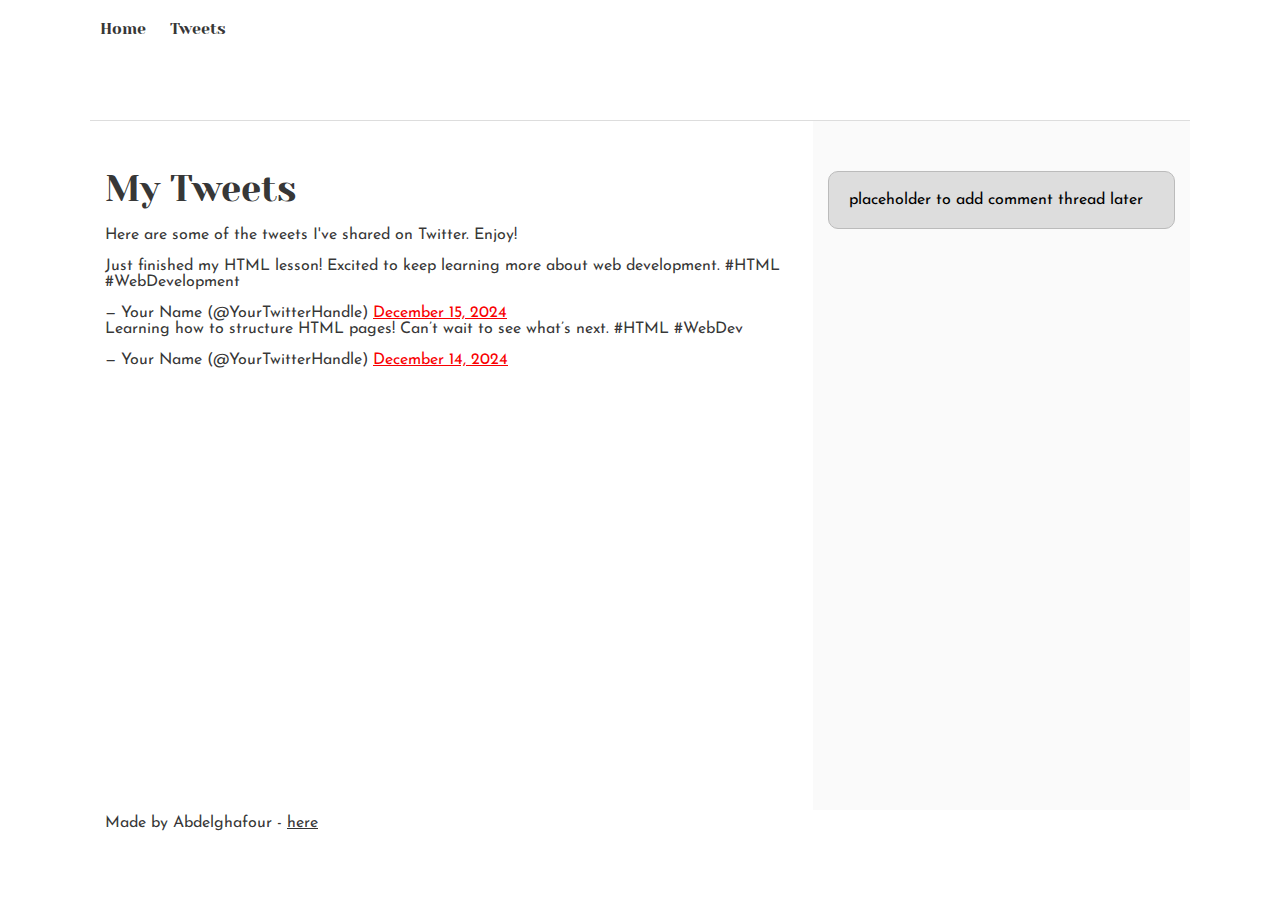
<file: css_basic/tweets.html>
<!DOCTYPE html>
<html lang="en">
<head>
    <meta charset="UTF-8">
    <meta name="viewport" content="width=device-width, initial-scale=1.0">
    <link href="base.css" rel="stylesheet">
    <link href="styles.css" rel="stylesheet">
    <title>Tweets Page</title>
</head>
<body>

    <header>
        <ul>
            <li><a href="index.html">Home</a></li>
            <li><a href="tweets.html">Tweets</a></li>
        </ul>
    </header>

    <main>

        <article>
            <h1>My Tweets</h1>

            <p>Here are some of the tweets I've shared on Twitter. Enjoy!</p>

            <blockquote class="twitter-tweet">
                <p lang="en" dir="ltr">Just finished my HTML lesson! Excited to keep learning more about web development. #HTML #WebDevelopment</p>&mdash; Your Name (@YourTwitterHandle) <a href="https://twitter.com/YourTwitterHandle/status/1234567890123456789?ref_src=twsrc%5Etfw">December 15, 2024</a>
            </blockquote>
            <script async src="https://platform.twitter.com/widgets.js"></script>

            <blockquote class="twitter-tweet">
                <p lang="en" dir="ltr">Learning how to structure HTML pages! Can’t wait to see what’s next. #HTML #WebDev</p>&mdash; Your Name (@YourTwitterHandle) <a href="https://twitter.com/YourTwitterHandle/status/9876543210987654321?ref_src=twsrc%5Etfw">December 14, 2024</a>
            </blockquote>
            <script async src="https://platform.twitter.com/widgets.js"></script>

        </article>

        <aside>
            <p>placeholder to add comment thread later</p>
        </aside>

    </main>

    <footer>
        <p>Made by Abdelghafour - <a href="https://www.example.com" target="_blank">here</a></p>
    </footer>

</body>
</html>
</file>
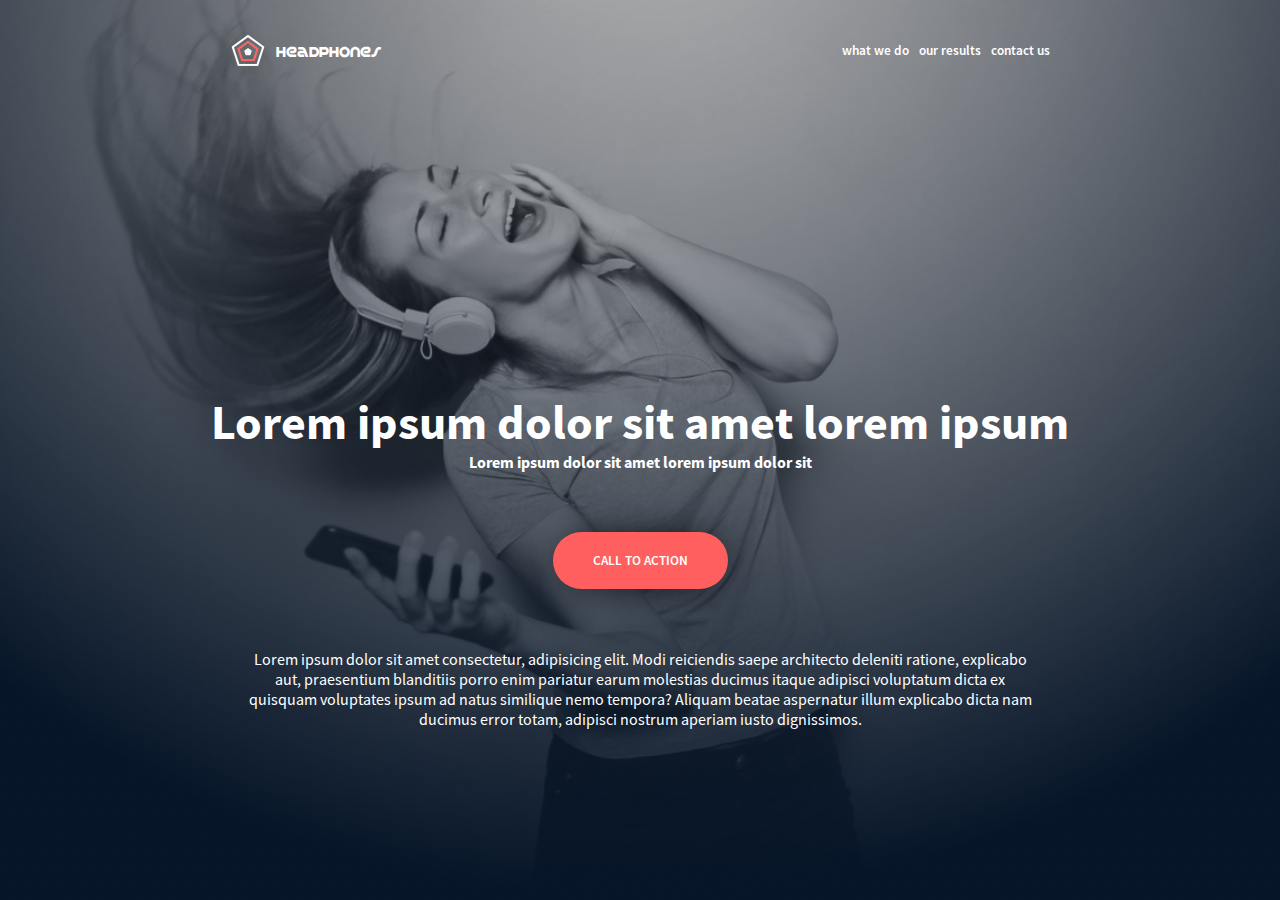
<file: headphones/0-index.html>
<!DOCTYPE html>
<html lang="en">
<head>
    <meta charset="UTF-8">
    <meta name="viewport" content="width=device-width, initial-scale=1.0">
    <link rel="icon" type="image/x-icon" href="./assets/icons/favicon.ico">
    <link rel="stylesheet" href="./0-styles.css">
    <title>Headphones</title>
</head>
<body>
    <header>
        <nav class="navbar">
            <label class="hamburger-menu">
                <div class="lines"></div>
                <input type="checkbox">
            </label>
            <div class="logo">
                <img src="./assets/images/favicon.png" alt="">
                <span>HeadPhones</span>
            </div>
            <div class="buttons">
                <button class="nav-button">what we do</button>
                <button class="nav-button">our results</button>
                <button class="nav-button">contact us</button>
            </div>
        </nav>
        <section class="call-to-action">
            <div class="headers">
                <h1>Lorem ipsum dolor sit amet lorem ipsum</h1>
                <h3>Lorem ipsum dolor sit amet lorem ipsum dolor sit</h3>
            </div>
            <button>CALL TO ACTION</button>
            <p>Lorem ipsum dolor sit amet consectetur, adipisicing elit. Modi reiciendis saepe architecto deleniti ratione, explicabo aut, praesentium blanditiis porro enim pariatur earum molestias ducimus itaque adipisci voluptatum dicta ex quisquam voluptates ipsum ad natus similique nemo tempora? Aliquam beatae aspernatur illum explicabo dicta nam ducimus error totam, adipisci nostrum aperiam iusto dignissimos.</p>
        </section>
    </header>

</body>
</html>
</file>
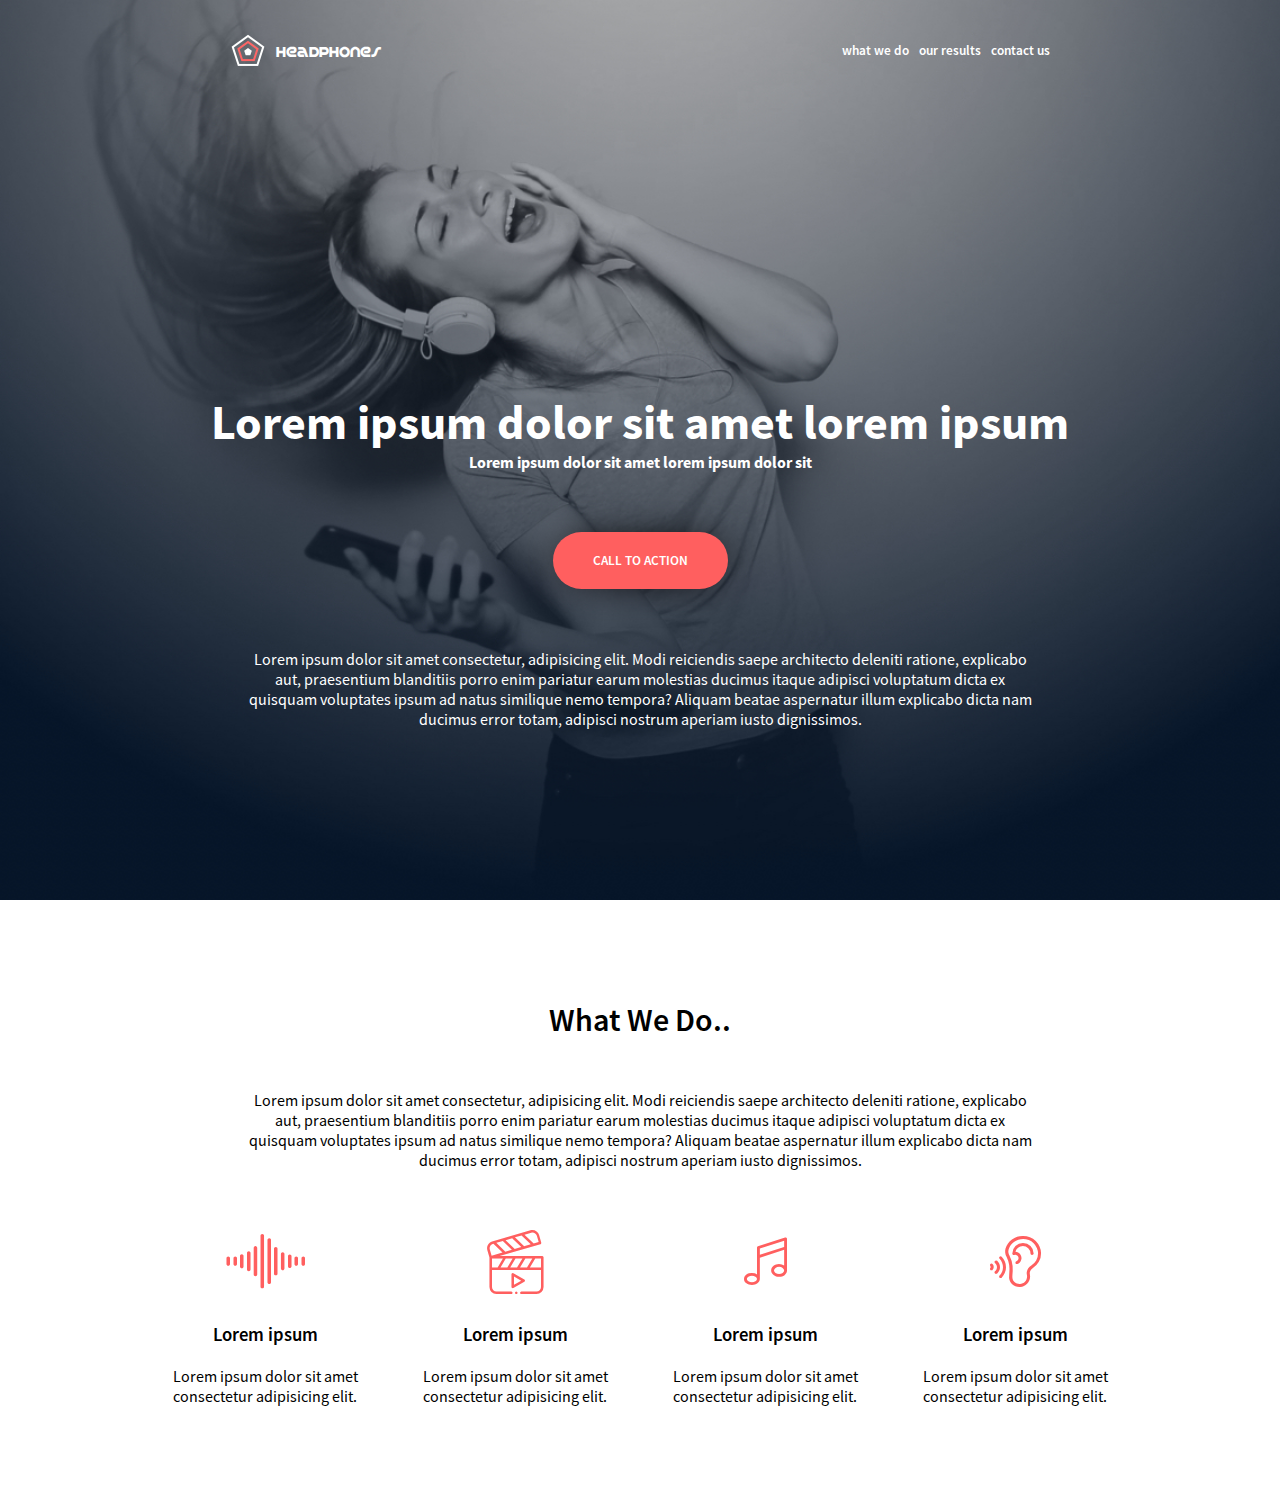
<file: headphones/1-index.html>
<!DOCTYPE html>
<html lang="en">
<head>
    <meta charset="UTF-8">
    <meta name="viewport" content="width=device-width, initial-scale=1.0">
    <link rel="icon" type="image/x-icon" href="./assets/icons/favicon.ico">
    <link rel="stylesheet" href="./1-styles.css">
    <title>Headphones</title>
</head>
<body>
    <header>
        <nav class="navbar">
            <label class="hamburger-menu">
                <div class="lines"></div>
                <input type="checkbox">
            </label>
            <div class="logo">
                <img src="./assets/images/favicon.png" alt="">
                <span>HeadPhones</span>
            </div>
            <div class="buttons">
                <button class="nav-button">what we do</button>
                <button class="nav-button">our results</button>
                <button class="nav-button">contact us</button>
            </div>
        </nav>
        <section class="call-to-action">
            <div class="headers">
                <h1>Lorem ipsum dolor sit amet lorem ipsum</h1>
                <h3>Lorem ipsum dolor sit amet lorem ipsum dolor sit</h3>
            </div>
            <button>CALL TO ACTION</button>
            <p>Lorem ipsum dolor sit amet consectetur, adipisicing elit. Modi reiciendis saepe architecto deleniti ratione, explicabo aut, praesentium blanditiis porro enim pariatur earum molestias ducimus itaque adipisci voluptatum dicta ex quisquam voluptates ipsum ad natus similique nemo tempora? Aliquam beatae aspernatur illum explicabo dicta nam ducimus error totam, adipisci nostrum aperiam iusto dignissimos.</p>
        </section>
    </header>

    <main>
        <section class="what-we-do">
            <h1>What We Do..</h1>
            <p>Lorem ipsum dolor sit amet consectetur, adipisicing elit. Modi reiciendis saepe architecto deleniti ratione, explicabo aut, praesentium blanditiis porro enim pariatur earum molestias ducimus itaque adipisci voluptatum dicta ex quisquam voluptates ipsum ad natus similique nemo tempora? Aliquam beatae aspernatur illum explicabo dicta nam ducimus error totam, adipisci nostrum aperiam iusto dignissimos.</p>
            <div class="container">
                <div class="item">
                    <span></span>
                    <br><br>
                    <h3>Lorem ipsum</h3>
                    <br>
                    <p>Lorem ipsum dolor sit amet consectetur adipisicing elit.</p>
                </div>
                <div class="item">
                    <span></span>
                    <br><br>
                    <h3>Lorem ipsum</h3>
                    <br>
                    <p>Lorem ipsum dolor sit amet consectetur adipisicing elit.</p>
                </div>
                <div class="item">
                    <span></span>
                    <br><br>
                    <h3>Lorem ipsum</h3>
                    <br>
                    <p>Lorem ipsum dolor sit amet consectetur adipisicing elit.</p>
                </div>
                <div class="item">
                    <span></span>
                    <br><br>
                    <h3>Lorem ipsum</h3>
                    <br>
                    <p>Lorem ipsum dolor sit amet consectetur adipisicing elit.</p>
                </div>
            </div>
        </section>
    </main>
    
</body>
</html>
</file>
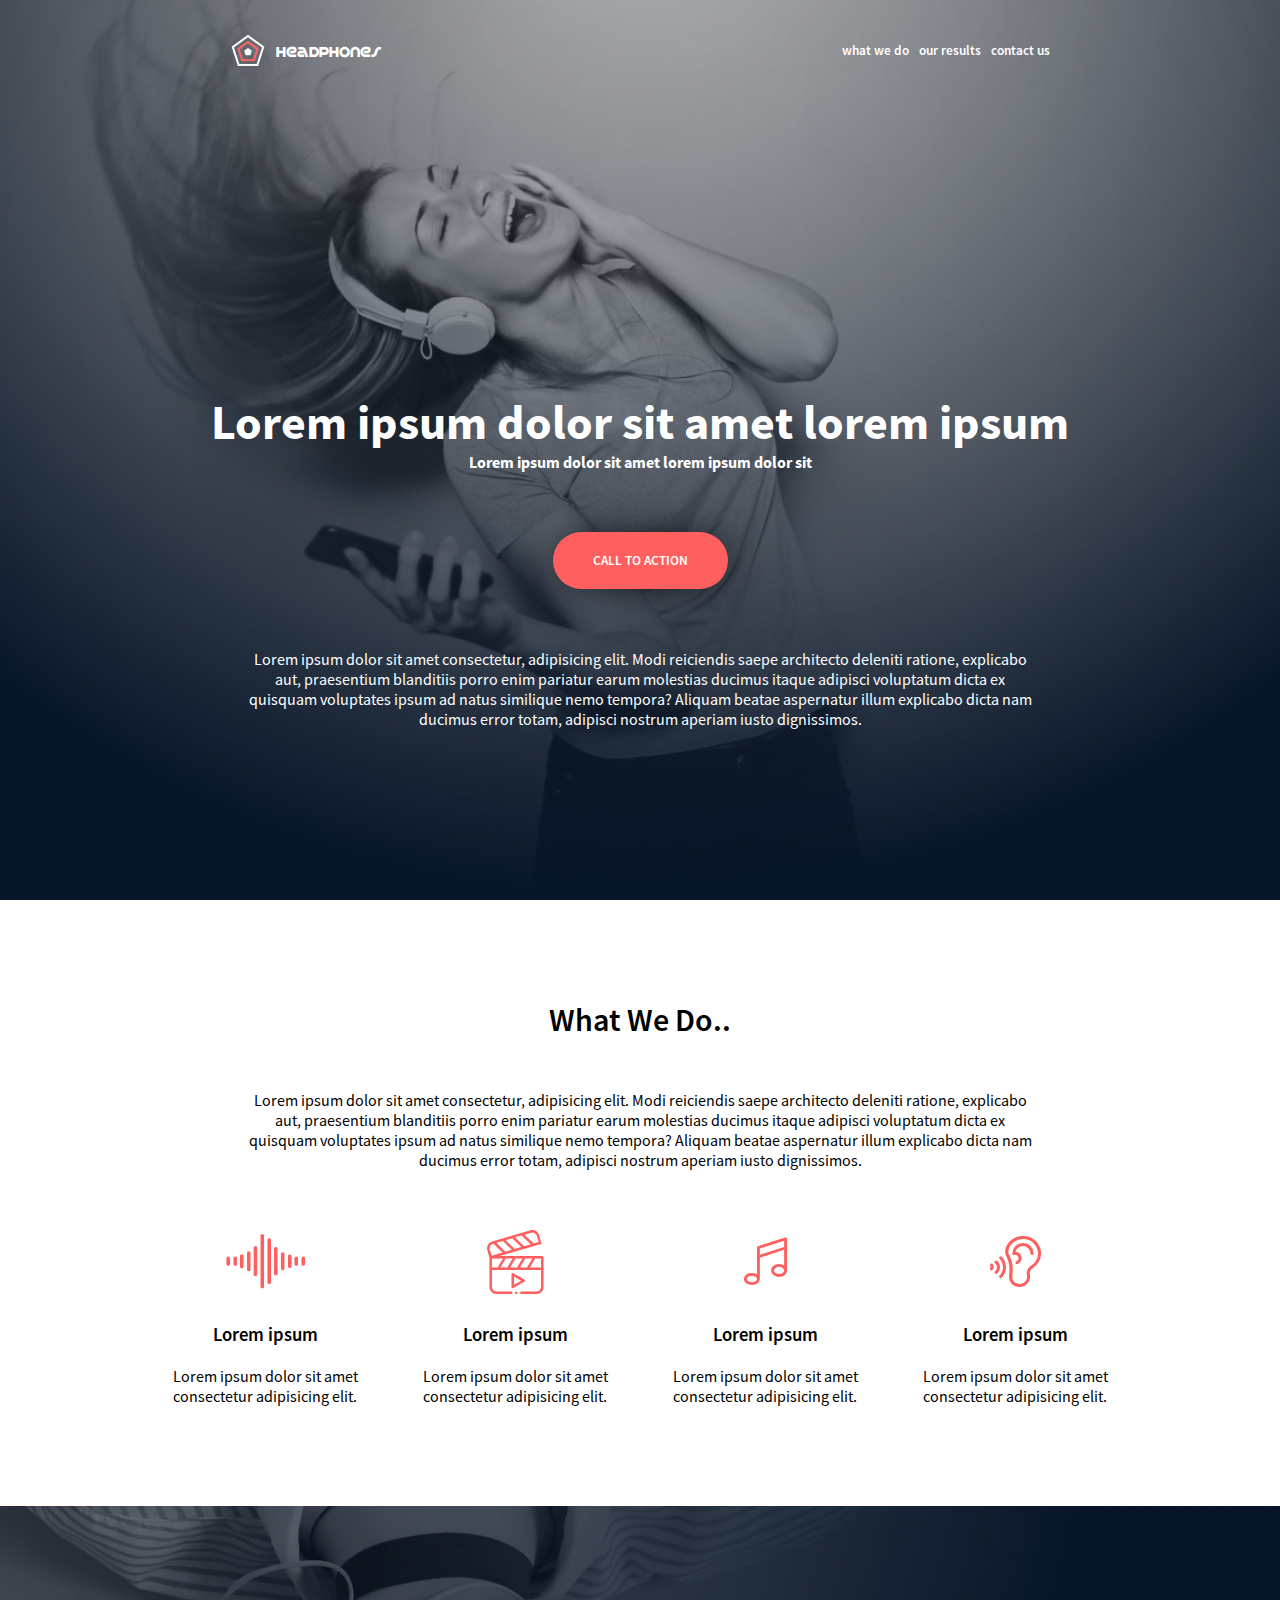
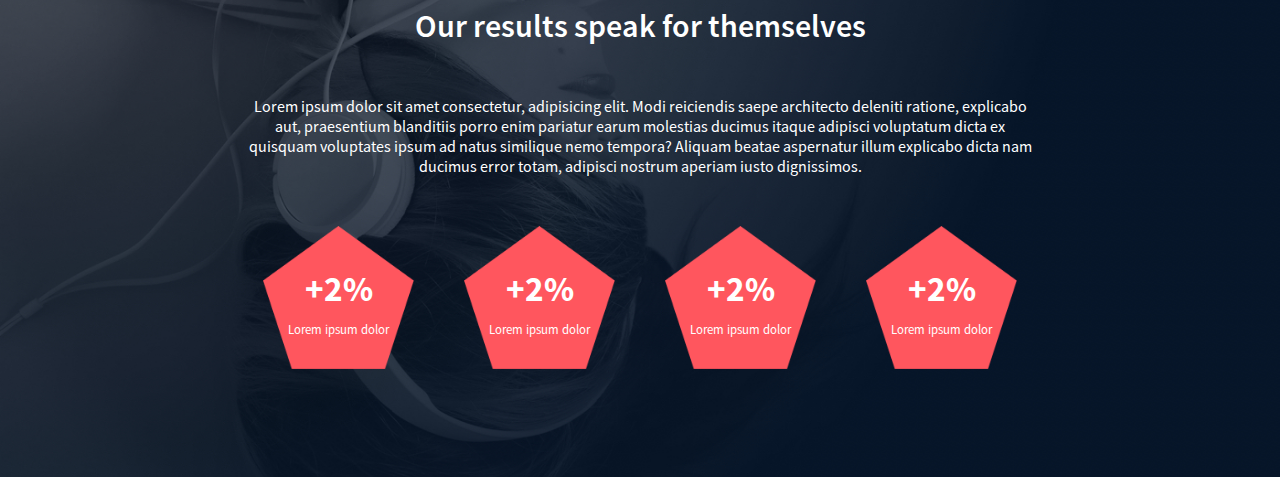
<file: headphones/2-index.html>
<!DOCTYPE html>
<html lang="en">
<head>
    <meta charset="UTF-8">
    <meta name="viewport" content="width=device-width, initial-scale=1.0">
    <link rel="icon" type="image/x-icon" href="./assets/icons/favicon.ico">
    <link rel="stylesheet" href="./2-styles.css">
    <title>Headphones</title>
</head>
<body>
    <header>
        <nav class="navbar">
            <label class="hamburger-menu">
                <div class="lines"></div>
                <input type="checkbox">
            </label>
            <div class="logo">
                <img src="./assets/images/favicon.png" alt="">
                <span>HeadPhones</span>
            </div>
            <div class="buttons">
                <button class="nav-button">what we do</button>
                <button class="nav-button">our results</button>
                <button class="nav-button">contact us</button>
            </div>
        </nav>
        <section class="call-to-action">
            <div class="headers">
                <h1>Lorem ipsum dolor sit amet lorem ipsum</h1>
                <h3>Lorem ipsum dolor sit amet lorem ipsum dolor sit</h3>
            </div>
            <button>CALL TO ACTION</button>
            <p>Lorem ipsum dolor sit amet consectetur, adipisicing elit. Modi reiciendis saepe architecto deleniti ratione, explicabo aut, praesentium blanditiis porro enim pariatur earum molestias ducimus itaque adipisci voluptatum dicta ex quisquam voluptates ipsum ad natus similique nemo tempora? Aliquam beatae aspernatur illum explicabo dicta nam ducimus error totam, adipisci nostrum aperiam iusto dignissimos.</p>
        </section>
    </header>

    <main>
        <section class="what-we-do">
            <h1>What We Do..</h1>
            <p>Lorem ipsum dolor sit amet consectetur, adipisicing elit. Modi reiciendis saepe architecto deleniti ratione, explicabo aut, praesentium blanditiis porro enim pariatur earum molestias ducimus itaque adipisci voluptatum dicta ex quisquam voluptates ipsum ad natus similique nemo tempora? Aliquam beatae aspernatur illum explicabo dicta nam ducimus error totam, adipisci nostrum aperiam iusto dignissimos.</p>
            <div class="container">
                <div class="item">
                    <span></span>
                    <br><br>
                    <h3>Lorem ipsum</h3>
                    <br>
                    <p>Lorem ipsum dolor sit amet consectetur adipisicing elit.</p>
                </div>
                <div class="item">
                    <span></span>
                    <br><br>
                    <h3>Lorem ipsum</h3>
                    <br>
                    <p>Lorem ipsum dolor sit amet consectetur adipisicing elit.</p>
                </div>
                <div class="item">
                    <span></span>
                    <br><br>
                    <h3>Lorem ipsum</h3>
                    <br>
                    <p>Lorem ipsum dolor sit amet consectetur adipisicing elit.</p>
                </div>
                <div class="item">
                    <span></span>
                    <br><br>
                    <h3>Lorem ipsum</h3>
                    <br>
                    <p>Lorem ipsum dolor sit amet consectetur adipisicing elit.</p>
                </div>
            </div>
        </section>
        <section class="our-results">
            <h1>Our results speak for themselves</h1>
            <p>Lorem ipsum dolor sit amet consectetur, adipisicing elit. Modi reiciendis saepe architecto deleniti ratione, explicabo aut, praesentium blanditiis porro enim pariatur earum molestias ducimus itaque adipisci voluptatum dicta ex quisquam voluptates ipsum ad natus similique nemo tempora? Aliquam beatae aspernatur illum explicabo dicta nam ducimus error totam, adipisci nostrum aperiam iusto dignissimos.</p>
            <div class="container">
                <div class="item">
                    <h2>+2%</h2>
                    <span>Lorem ipsum dolor</span>
                </div>
                <div class="item">
                    <h2>+2%</h2>
                    <span>Lorem ipsum dolor</span>
                </div>
                <div class="item">
                    <h2>+2%</h2>
                    <span>Lorem ipsum dolor</span>
                </div>
                <div class="item">
                    <h2>+2%</h2>
                    <span>Lorem ipsum dolor</span>
                </div>
            </div>
        </section>
    </main>
    
</body>
</html>
</file>
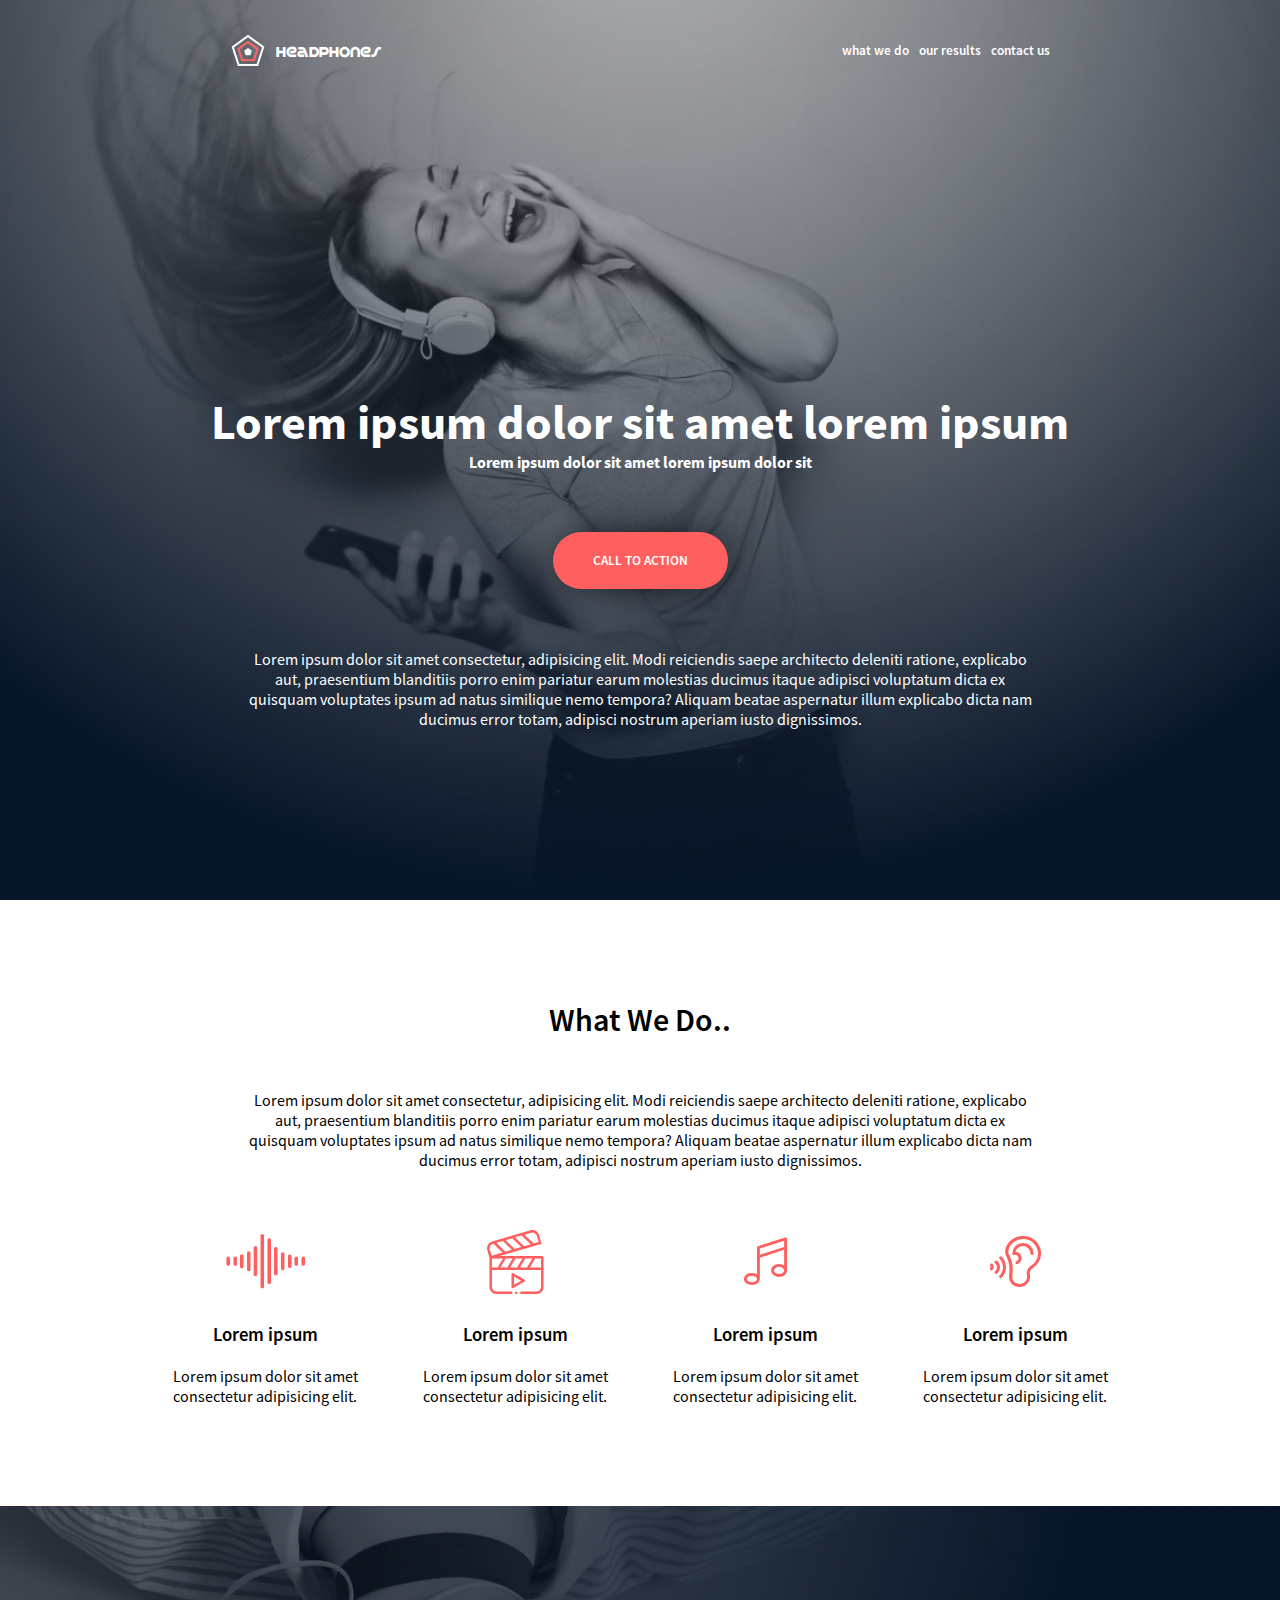
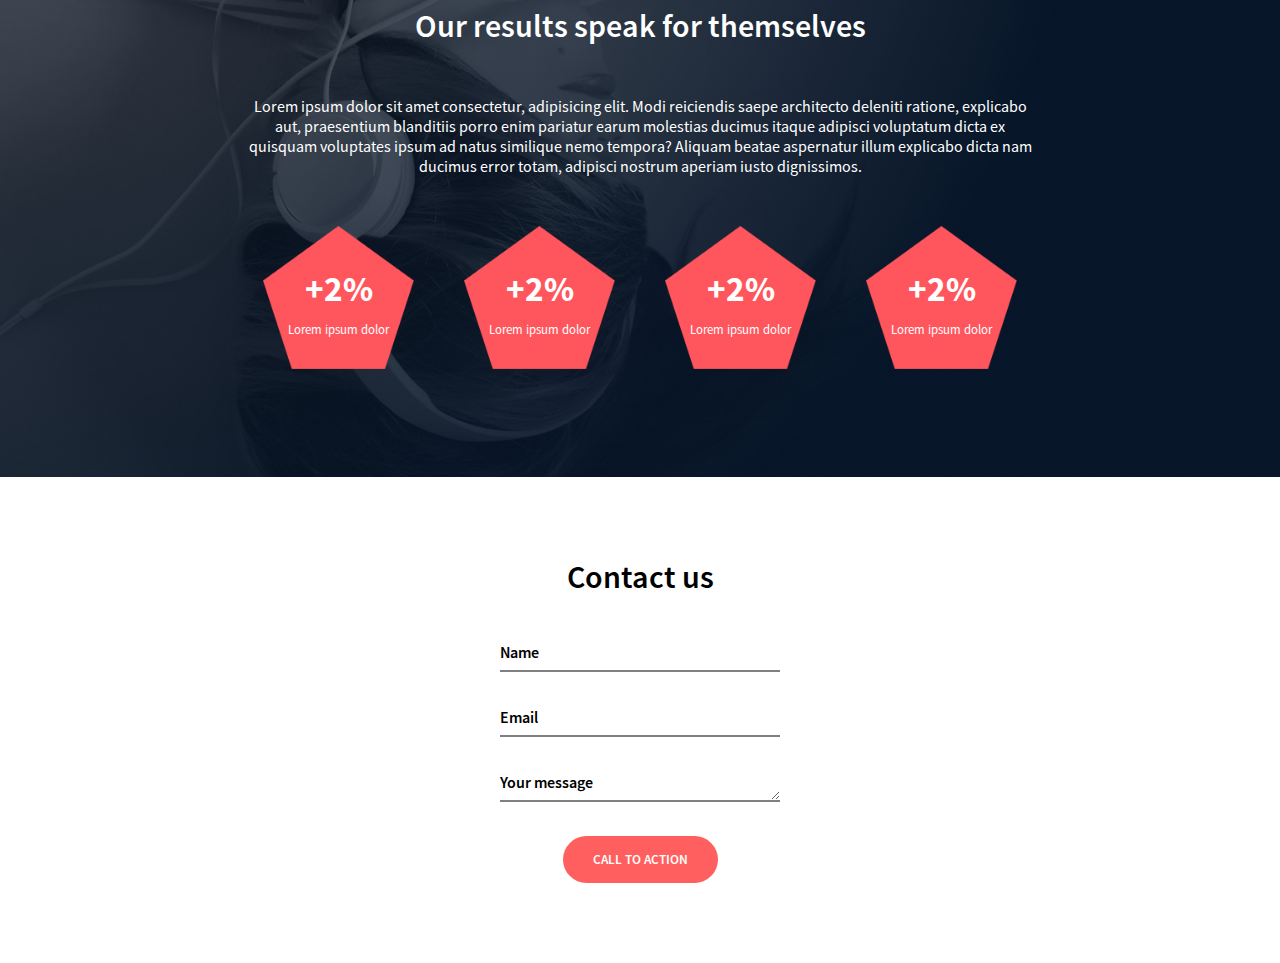
<file: headphones/3-index.html>
<!DOCTYPE html>
<html lang="en">
<head>
    <meta charset="UTF-8">
    <meta name="viewport" content="width=device-width, initial-scale=1.0">
    <link rel="icon" type="image/x-icon" href="./assets/icons/favicon.ico">
    <link rel="stylesheet" href="./3-styles.css">
    <title>Headphones</title>
</head>
<body>
    <header>
        <nav class="navbar">
            <label class="hamburger-menu">
                <div class="lines"></div>
                <input type="checkbox">
            </label>
            <div class="logo">
                <img src="./assets/images/favicon.png" alt="">
                <span>HeadPhones</span>
            </div>
            <div class="buttons">
                <button class="nav-button">what we do</button>
                <button class="nav-button">our results</button>
                <button class="nav-button">contact us</button>
            </div>
        </nav>
        <section class="call-to-action">
            <div class="headers">
                <h1>Lorem ipsum dolor sit amet lorem ipsum</h1>
                <h3>Lorem ipsum dolor sit amet lorem ipsum dolor sit</h3>
            </div>
            <button>CALL TO ACTION</button>
            <p>Lorem ipsum dolor sit amet consectetur, adipisicing elit. Modi reiciendis saepe architecto deleniti ratione, explicabo aut, praesentium blanditiis porro enim pariatur earum molestias ducimus itaque adipisci voluptatum dicta ex quisquam voluptates ipsum ad natus similique nemo tempora? Aliquam beatae aspernatur illum explicabo dicta nam ducimus error totam, adipisci nostrum aperiam iusto dignissimos.</p>
        </section>
    </header>

    <main>
        <section class="what-we-do">
            <h1>What We Do..</h1>
            <p>Lorem ipsum dolor sit amet consectetur, adipisicing elit. Modi reiciendis saepe architecto deleniti ratione, explicabo aut, praesentium blanditiis porro enim pariatur earum molestias ducimus itaque adipisci voluptatum dicta ex quisquam voluptates ipsum ad natus similique nemo tempora? Aliquam beatae aspernatur illum explicabo dicta nam ducimus error totam, adipisci nostrum aperiam iusto dignissimos.</p>
            <div class="container">
                <div class="item">
                    <span></span>
                    <br><br>
                    <h3>Lorem ipsum</h3>
                    <br>
                    <p>Lorem ipsum dolor sit amet consectetur adipisicing elit.</p>
                </div>
                <div class="item">
                    <span></span>
                    <br><br>
                    <h3>Lorem ipsum</h3>
                    <br>
                    <p>Lorem ipsum dolor sit amet consectetur adipisicing elit.</p>
                </div>
                <div class="item">
                    <span></span>
                    <br><br>
                    <h3>Lorem ipsum</h3>
                    <br>
                    <p>Lorem ipsum dolor sit amet consectetur adipisicing elit.</p>
                </div>
                <div class="item">
                    <span></span>
                    <br><br>
                    <h3>Lorem ipsum</h3>
                    <br>
                    <p>Lorem ipsum dolor sit amet consectetur adipisicing elit.</p>
                </div>
            </div>
        </section>
        <section class="our-results">
            <h1>Our results speak for themselves</h1>
            <p>Lorem ipsum dolor sit amet consectetur, adipisicing elit. Modi reiciendis saepe architecto deleniti ratione, explicabo aut, praesentium blanditiis porro enim pariatur earum molestias ducimus itaque adipisci voluptatum dicta ex quisquam voluptates ipsum ad natus similique nemo tempora? Aliquam beatae aspernatur illum explicabo dicta nam ducimus error totam, adipisci nostrum aperiam iusto dignissimos.</p>
            <div class="container">
                <div class="item">
                    <h2>+2%</h2>
                    <span>Lorem ipsum dolor</span>
                </div>
                <div class="item">
                    <h2>+2%</h2>
                    <span>Lorem ipsum dolor</span>
                </div>
                <div class="item">
                    <h2>+2%</h2>
                    <span>Lorem ipsum dolor</span>
                </div>
                <div class="item">
                    <h2>+2%</h2>
                    <span>Lorem ipsum dolor</span>
                </div>
            </div>
        </section>
        <section class="contact-us">
            <h1>Contact us</h1>
            <div class="form-group">
                <div class="group">
                    <input type="text" id="name" name="name" placeholder=" " required>
                    <label for="name">Name</label>
                </div>
                <div class="group">
                    <input type="text" id="email" name="email" placeholder=" " required>
                    <label for="name">Email</label>
                </div>
                <div class="group">
                    <textarea id="message" name="message" placeholder=" " required></textarea>
                    <label for="name">Your message</label>
                </div>
                <button>CALL TO ACTION</button>
            </div>
        </section>
    </main>
    
</body>
</html>
</file>
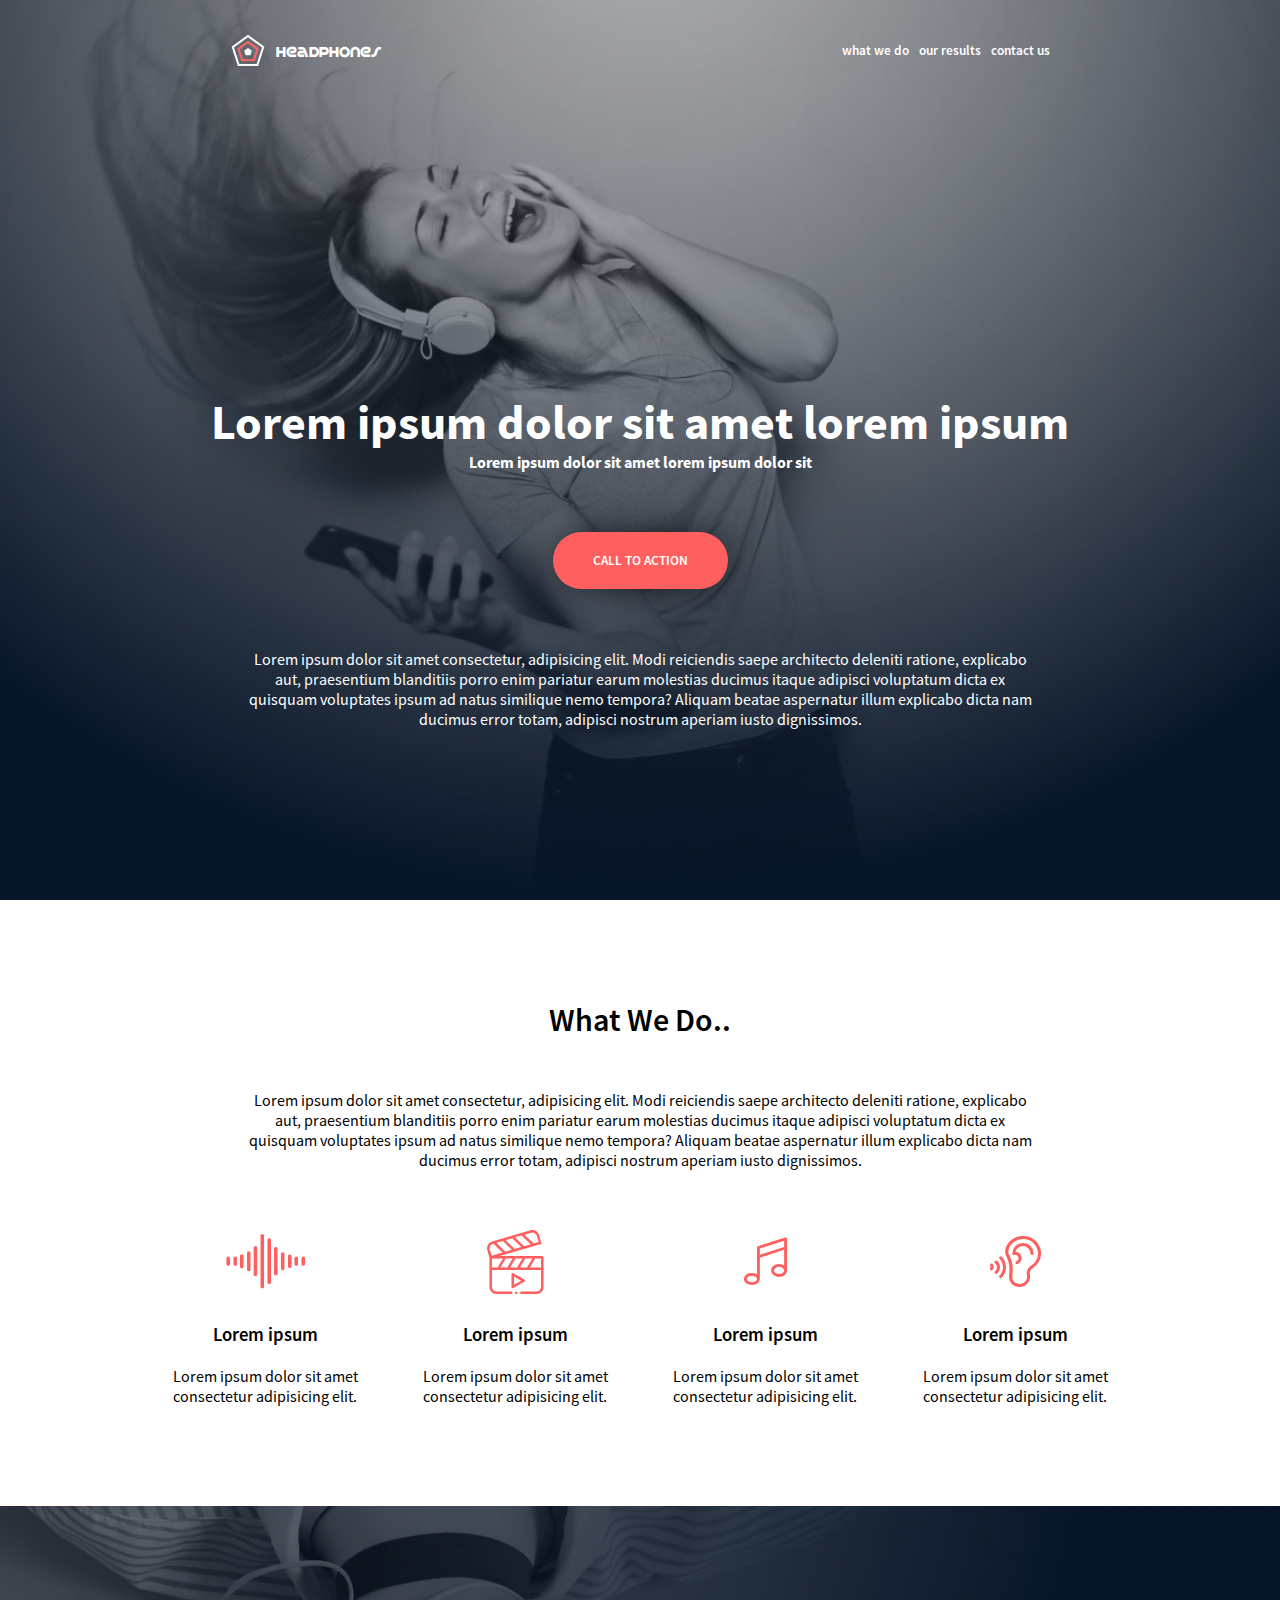
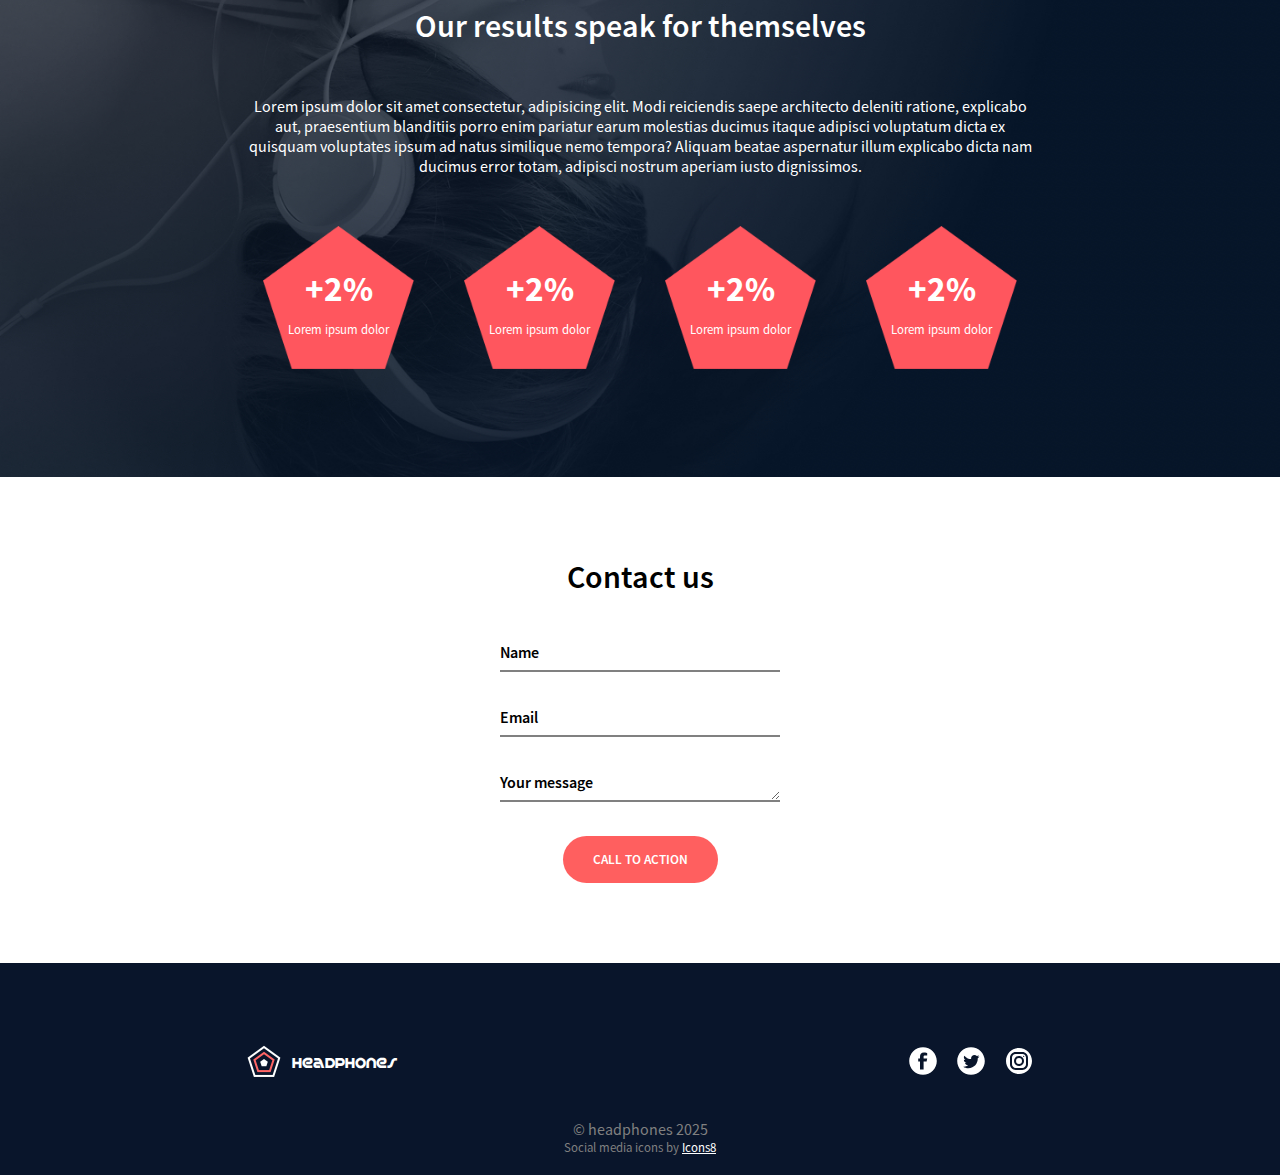
<file: headphones/4-index.html>
<!DOCTYPE html>
<html lang="en">
<head>
    <meta charset="UTF-8">
    <meta name="viewport" content="width=device-width, initial-scale=1.0">
    <link rel="icon" type="image/x-icon" href="./assets/icons/favicon.ico">
    <link rel="stylesheet" href="./4-styles.css">
    <title>Headphones</title>
</head>
<body>
    <header>
        <nav class="navbar">
            <label class="hamburger-menu">
                <div class="lines"></div>
                <input type="checkbox">
            </label>
            <div class="logo">
                <img src="./assets/images/favicon.png" alt="">
                <span>HeadPhones</span>
            </div>
            <div class="buttons">
                <button class="nav-button">what we do</button>
                <button class="nav-button">our results</button>
                <button class="nav-button">contact us</button>
            </div>
        </nav>
        <section class="call-to-action">
            <div class="headers">
                <h1>Lorem ipsum dolor sit amet lorem ipsum</h1>
                <h3>Lorem ipsum dolor sit amet lorem ipsum dolor sit</h3>
            </div>
            <button>CALL TO ACTION</button>
            <p>Lorem ipsum dolor sit amet consectetur, adipisicing elit. Modi reiciendis saepe architecto deleniti ratione, explicabo aut, praesentium blanditiis porro enim pariatur earum molestias ducimus itaque adipisci voluptatum dicta ex quisquam voluptates ipsum ad natus similique nemo tempora? Aliquam beatae aspernatur illum explicabo dicta nam ducimus error totam, adipisci nostrum aperiam iusto dignissimos.</p>
        </section>
    </header>

    <main>
        <section class="what-we-do">
            <h1>What We Do..</h1>
            <p>Lorem ipsum dolor sit amet consectetur, adipisicing elit. Modi reiciendis saepe architecto deleniti ratione, explicabo aut, praesentium blanditiis porro enim pariatur earum molestias ducimus itaque adipisci voluptatum dicta ex quisquam voluptates ipsum ad natus similique nemo tempora? Aliquam beatae aspernatur illum explicabo dicta nam ducimus error totam, adipisci nostrum aperiam iusto dignissimos.</p>
            <div class="container">
                <div class="item">
                    <span></span>
                    <br><br>
                    <h3>Lorem ipsum</h3>
                    <br>
                    <p>Lorem ipsum dolor sit amet consectetur adipisicing elit.</p>
                </div>
                <div class="item">
                    <span></span>
                    <br><br>
                    <h3>Lorem ipsum</h3>
                    <br>
                    <p>Lorem ipsum dolor sit amet consectetur adipisicing elit.</p>
                </div>
                <div class="item">
                    <span></span>
                    <br><br>
                    <h3>Lorem ipsum</h3>
                    <br>
                    <p>Lorem ipsum dolor sit amet consectetur adipisicing elit.</p>
                </div>
                <div class="item">
                    <span></span>
                    <br><br>
                    <h3>Lorem ipsum</h3>
                    <br>
                    <p>Lorem ipsum dolor sit amet consectetur adipisicing elit.</p>
                </div>
            </div>
        </section>
        <section class="our-results">
            <h1>Our results speak for themselves</h1>
            <p>Lorem ipsum dolor sit amet consectetur, adipisicing elit. Modi reiciendis saepe architecto deleniti ratione, explicabo aut, praesentium blanditiis porro enim pariatur earum molestias ducimus itaque adipisci voluptatum dicta ex quisquam voluptates ipsum ad natus similique nemo tempora? Aliquam beatae aspernatur illum explicabo dicta nam ducimus error totam, adipisci nostrum aperiam iusto dignissimos.</p>
            <div class="container">
                <div class="item">
                    <h2>+2%</h2>
                    <span>Lorem ipsum dolor</span>
                </div>
                <div class="item">
                    <h2>+2%</h2>
                    <span>Lorem ipsum dolor</span>
                </div>
                <div class="item">
                    <h2>+2%</h2>
                    <span>Lorem ipsum dolor</span>
                </div>
                <div class="item">
                    <h2>+2%</h2>
                    <span>Lorem ipsum dolor</span>
                </div>
            </div>
        </section>
        <section class="contact-us">
            <h1>Contact us</h1>
            <div class="form-group">
                <div class="group">
                    <input type="text" id="name" name="name" placeholder=" " required>
                    <label for="name">Name</label>
                </div>
                <div class="group">
                    <input type="text" id="email" name="email" placeholder=" " required>
                    <label for="name">Email</label>
                </div>
                <div class="group">
                    <textarea id="message" name="message" placeholder=" " required></textarea>
                    <label for="name">Your message</label>
                </div>
                <button>CALL TO ACTION</button>
            </div>
        </section>
    </main>

    <footer>
        <div class="container">
            <div class="logo">
                <img src="./assets/images/favicon.png" alt="">
                <span>HeadPhones</span>
            </div>
            <div class="icons">
                <?xml version="1.0"?><svg xmlns="http://www.w3.org/2000/svg" viewBox="0 0 50 50" width="30px" height="30px" fill="white"><path d="M25,2C12.318,2,2,12.317,2,25s10.318,23,23,23c12.683,0,23-10.317,23-23S37.683,2,25,2z M32,16h-3.29 C26.772,16,26,16.455,26,17.806V21h6l-1,5h-5v13h-6V26h-3v-5h3v-2.774C20,14.001,21.686,11,26.581,11C29.203,11,32,12,32,12V16z"/></svg>
                <?xml version="1.0"?><svg xmlns="http://www.w3.org/2000/svg" viewBox="0 0 50 50" width="30px" height="30px" fill="white"><path d="M25,2C12.317,2,2,12.317,2,25s10.317,23,23,23s23-10.317,23-23S37.683,2,25,2z M36.237,20.524 c0.01,0.236,0.016,0.476,0.016,0.717C36.253,28.559,30.68,37,20.491,37c-3.128,0-6.041-0.917-8.491-2.489 c0.433,0.052,0.872,0.077,1.321,0.077c2.596,0,4.985-0.884,6.879-2.37c-2.424-0.044-4.468-1.649-5.175-3.847 c0.339,0.065,0.686,0.1,1.044,0.1c0.505,0,0.995-0.067,1.458-0.195c-2.532-0.511-4.441-2.747-4.441-5.432c0-0.024,0-0.047,0-0.07 c0.747,0.415,1.6,0.665,2.509,0.694c-1.488-0.995-2.464-2.689-2.464-4.611c0-1.015,0.272-1.966,0.749-2.786 c2.733,3.351,6.815,5.556,11.418,5.788c-0.095-0.406-0.145-0.828-0.145-1.262c0-3.059,2.48-5.539,5.54-5.539 c1.593,0,3.032,0.672,4.042,1.749c1.261-0.248,2.448-0.709,3.518-1.343c-0.413,1.292-1.292,2.378-2.437,3.064 c1.122-0.136,2.188-0.432,3.183-0.873C38.257,18.766,37.318,19.743,36.237,20.524z"/></svg>
                <svg xmlns="http://www.w3.org/2000/svg" viewBox="0 0 30 30" width="30px" height="30px" fill="white"><path d="M 15 2 C 7.832 2 2 7.832 2 15 C 2 22.168 7.832 28 15 28 C 22.168 28 28 22.168 28 15 C 28 7.832 22.168 2 15 2 z M 11.666016 6 L 18.332031 6 C 21.457031 6 24 8.5420156 24 11.666016 L 24 18.332031 C 24 21.457031 21.457984 24 18.333984 24 L 11.667969 24 C 8.5429688 24 6 21.457984 6 18.333984 L 6 11.667969 C 6 8.5429688 8.5420156 6 11.666016 6 z M 11.666016 8 C 9.6450156 8 8 9.6459688 8 11.667969 L 8 18.333984 C 8 20.354984 9.6459688 22 11.667969 22 L 18.333984 22 C 20.354984 22 22 20.354031 22 18.332031 L 22 11.666016 C 22 9.6450156 20.354031 8 18.332031 8 L 11.666016 8 z M 19.667969 9.6660156 C 20.035969 9.6660156 20.333984 9.9640312 20.333984 10.332031 C 20.333984 10.700031 20.035969 11 19.667969 11 C 19.299969 11 19 10.700031 19 10.332031 C 19 9.9640312 19.299969 9.6660156 19.667969 9.6660156 z M 15 10 C 17.757 10 20 12.243 20 15 C 20 17.757 17.757 20 15 20 C 12.243 20 10 17.757 10 15 C 10 12.243 12.243 10 15 10 z M 15 12 A 3 3 0 0 0 15 18 A 3 3 0 0 0 15 12 z"/></svg>
            </div>
        </div>
        <br><br>
        <div class="copy">
            <p>&copy; headphones 2025</p>
            <p class="icons-credit">Social media icons by <a target="_blank" href="https://icons8.com">Icons8</a></p>
        </div>
        <br>
    </footer>
    
</body>
</html>
</file>
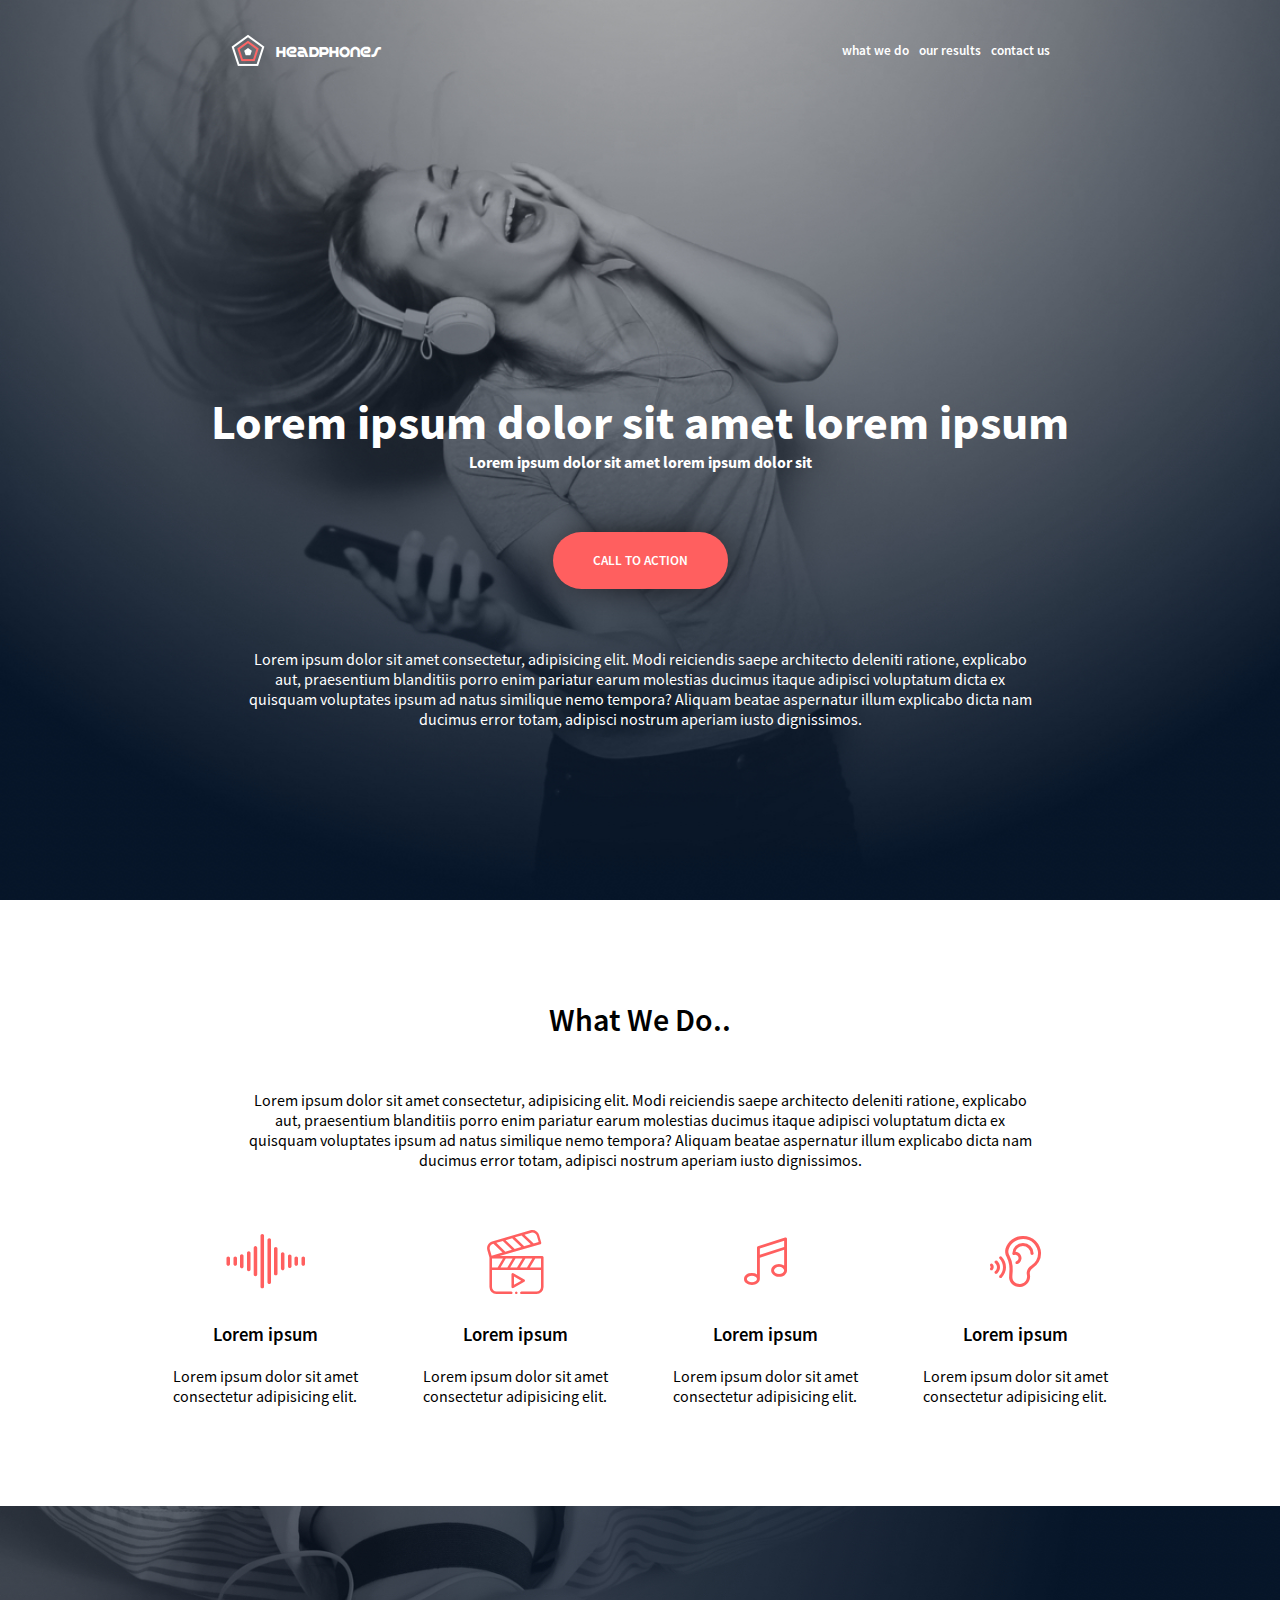
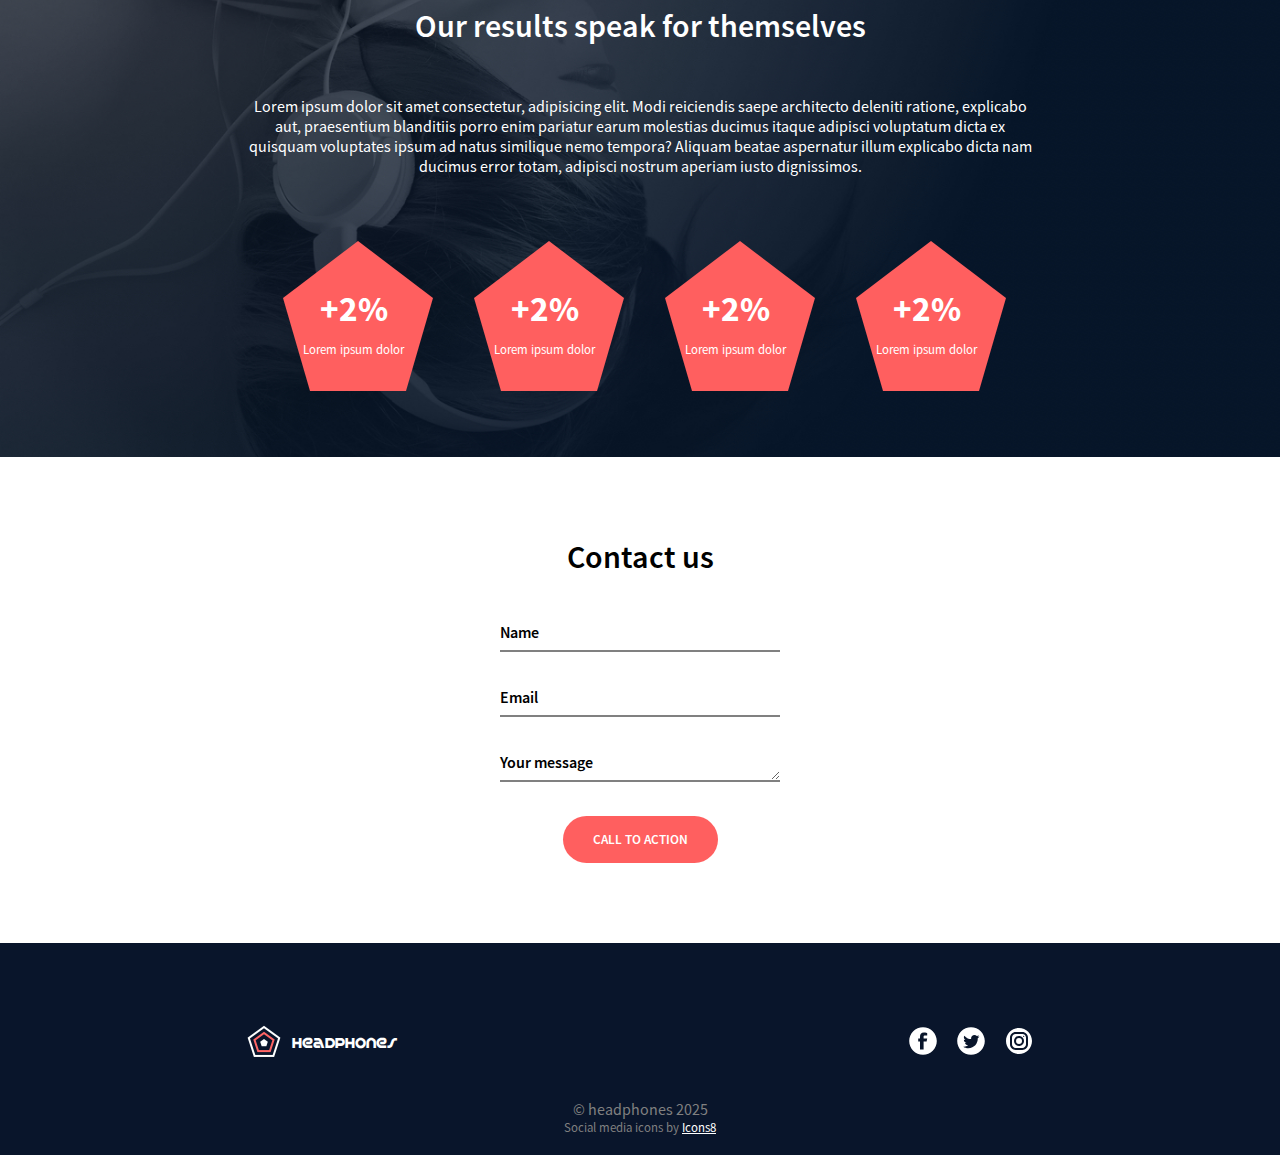
<file: headphones/6-index.html>
<!DOCTYPE html>
<html lang="en">
<head>
    <meta charset="UTF-8">
    <meta name="viewport" content="width=device-width, initial-scale=1.0">
    <link rel="icon" type="image/x-icon" href="./assets/icons/favicon.ico">
    <link rel="stylesheet" href="./6-styles.css">
    <title>Headphones</title>
</head>
<body>
    <header>
        <nav class="navbar">
            <label class="hamburger-menu">
                <div class="lines"></div>
                <input type="checkbox">
            </label>
            <div class="logo">
                <img src="./assets/images/favicon.png" alt="">
                <span>HeadPhones</span>
            </div>
            <div class="buttons">
                <button class="nav-button">what we do</button>
                <button class="nav-button">our results</button>
                <button class="nav-button">contact us</button>
            </div>
        </nav>
        <section class="call-to-action">
            <div class="headers">
                <h1>Lorem ipsum dolor sit amet lorem ipsum</h1>
                <h3>Lorem ipsum dolor sit amet lorem ipsum dolor sit</h3>
            </div>
            <button>CALL TO ACTION</button>
            <p>Lorem ipsum dolor sit amet consectetur, adipisicing elit. Modi reiciendis saepe architecto deleniti ratione, explicabo aut, praesentium blanditiis porro enim pariatur earum molestias ducimus itaque adipisci voluptatum dicta ex quisquam voluptates ipsum ad natus similique nemo tempora? Aliquam beatae aspernatur illum explicabo dicta nam ducimus error totam, adipisci nostrum aperiam iusto dignissimos.</p>
        </section>
    </header>

    <main>
        <section class="what-we-do">
            <h1>What We Do..</h1>
            <p>Lorem ipsum dolor sit amet consectetur, adipisicing elit. Modi reiciendis saepe architecto deleniti ratione, explicabo aut, praesentium blanditiis porro enim pariatur earum molestias ducimus itaque adipisci voluptatum dicta ex quisquam voluptates ipsum ad natus similique nemo tempora? Aliquam beatae aspernatur illum explicabo dicta nam ducimus error totam, adipisci nostrum aperiam iusto dignissimos.</p>
            <div class="container">
                <div class="item">
                    <span></span>
                    <br><br>
                    <h3>Lorem ipsum</h3>
                    <br>
                    <p>Lorem ipsum dolor sit amet consectetur adipisicing elit.</p>
                </div>
                <div class="item">
                    <span></span>
                    <br><br>
                    <h3>Lorem ipsum</h3>
                    <br>
                    <p>Lorem ipsum dolor sit amet consectetur adipisicing elit.</p>
                </div>
                <div class="item">
                    <span></span>
                    <br><br>
                    <h3>Lorem ipsum</h3>
                    <br>
                    <p>Lorem ipsum dolor sit amet consectetur adipisicing elit.</p>
                </div>
                <div class="item">
                    <span></span>
                    <br><br>
                    <h3>Lorem ipsum</h3>
                    <br>
                    <p>Lorem ipsum dolor sit amet consectetur adipisicing elit.</p>
                </div>
            </div>
        </section>
        <section class="our-results">
            <h1>Our results speak for themselves</h1>
            <p>Lorem ipsum dolor sit amet consectetur, adipisicing elit. Modi reiciendis saepe architecto deleniti ratione, explicabo aut, praesentium blanditiis porro enim pariatur earum molestias ducimus itaque adipisci voluptatum dicta ex quisquam voluptates ipsum ad natus similique nemo tempora? Aliquam beatae aspernatur illum explicabo dicta nam ducimus error totam, adipisci nostrum aperiam iusto dignissimos.</p>
            <div class="container">
                <div class="item">
                    <h2>+2%</h2>
                    <span>Lorem ipsum dolor</span>
                    <div class="pentagon"></div>
                </div>
                <div class="item">
                    <h2>+2%</h2>
                    <span>Lorem ipsum dolor</span>
                    <div class="pentagon"></div>
                </div>
                <div class="item">
                    <h2>+2%</h2>
                    <span>Lorem ipsum dolor</span>
                    <div class="pentagon"></div>
                </div>
                <div class="item">
                    <h2>+2%</h2>
                    <span>Lorem ipsum dolor</span>
                    <div class="pentagon"></div>
                </div>
            </div>
        </section>
        <section class="contact-us">
            <h1>Contact us</h1>
            <div class="form-group">
                <div class="group">
                    <input type="text" id="name" name="name" placeholder=" " required>
                    <label for="name">Name</label>
                </div>
                <div class="group">
                    <input type="text" id="email" name="email" placeholder=" " required>
                    <label for="name">Email</label>
                </div>
                <div class="group">
                    <textarea id="message" name="message" placeholder=" " required></textarea>
                    <label for="name">Your message</label>
                </div>
                <button>CALL TO ACTION</button>
            </div>
        </section>
    </main>

    <footer>
        <div class="container">
            <div class="logo">
                <img src="./assets/images/favicon.png" alt="">
                <span>HeadPhones</span>
            </div>
            <div class="icons">
                <?xml version="1.0"?><svg xmlns="http://www.w3.org/2000/svg" viewBox="0 0 50 50" width="30px" height="30px" fill="white"><path d="M25,2C12.318,2,2,12.317,2,25s10.318,23,23,23c12.683,0,23-10.317,23-23S37.683,2,25,2z M32,16h-3.29 C26.772,16,26,16.455,26,17.806V21h6l-1,5h-5v13h-6V26h-3v-5h3v-2.774C20,14.001,21.686,11,26.581,11C29.203,11,32,12,32,12V16z"/></svg>
                <?xml version="1.0"?><svg xmlns="http://www.w3.org/2000/svg" viewBox="0 0 50 50" width="30px" height="30px" fill="white"><path d="M25,2C12.317,2,2,12.317,2,25s10.317,23,23,23s23-10.317,23-23S37.683,2,25,2z M36.237,20.524 c0.01,0.236,0.016,0.476,0.016,0.717C36.253,28.559,30.68,37,20.491,37c-3.128,0-6.041-0.917-8.491-2.489 c0.433,0.052,0.872,0.077,1.321,0.077c2.596,0,4.985-0.884,6.879-2.37c-2.424-0.044-4.468-1.649-5.175-3.847 c0.339,0.065,0.686,0.1,1.044,0.1c0.505,0,0.995-0.067,1.458-0.195c-2.532-0.511-4.441-2.747-4.441-5.432c0-0.024,0-0.047,0-0.07 c0.747,0.415,1.6,0.665,2.509,0.694c-1.488-0.995-2.464-2.689-2.464-4.611c0-1.015,0.272-1.966,0.749-2.786 c2.733,3.351,6.815,5.556,11.418,5.788c-0.095-0.406-0.145-0.828-0.145-1.262c0-3.059,2.48-5.539,5.54-5.539 c1.593,0,3.032,0.672,4.042,1.749c1.261-0.248,2.448-0.709,3.518-1.343c-0.413,1.292-1.292,2.378-2.437,3.064 c1.122-0.136,2.188-0.432,3.183-0.873C38.257,18.766,37.318,19.743,36.237,20.524z"/></svg>
                <svg xmlns="http://www.w3.org/2000/svg" viewBox="0 0 30 30" width="30px" height="30px" fill="white"><path d="M 15 2 C 7.832 2 2 7.832 2 15 C 2 22.168 7.832 28 15 28 C 22.168 28 28 22.168 28 15 C 28 7.832 22.168 2 15 2 z M 11.666016 6 L 18.332031 6 C 21.457031 6 24 8.5420156 24 11.666016 L 24 18.332031 C 24 21.457031 21.457984 24 18.333984 24 L 11.667969 24 C 8.5429688 24 6 21.457984 6 18.333984 L 6 11.667969 C 6 8.5429688 8.5420156 6 11.666016 6 z M 11.666016 8 C 9.6450156 8 8 9.6459688 8 11.667969 L 8 18.333984 C 8 20.354984 9.6459688 22 11.667969 22 L 18.333984 22 C 20.354984 22 22 20.354031 22 18.332031 L 22 11.666016 C 22 9.6450156 20.354031 8 18.332031 8 L 11.666016 8 z M 19.667969 9.6660156 C 20.035969 9.6660156 20.333984 9.9640312 20.333984 10.332031 C 20.333984 10.700031 20.035969 11 19.667969 11 C 19.299969 11 19 10.700031 19 10.332031 C 19 9.9640312 19.299969 9.6660156 19.667969 9.6660156 z M 15 10 C 17.757 10 20 12.243 20 15 C 20 17.757 17.757 20 15 20 C 12.243 20 10 17.757 10 15 C 10 12.243 12.243 10 15 10 z M 15 12 A 3 3 0 0 0 15 18 A 3 3 0 0 0 15 12 z"/></svg>
            </div>
        </div>
        <br><br>
        <div class="copy">
            <p>&copy; headphones 2025</p>
            <p class="icons-credit">Social media icons by <a target="_blank" href="https://icons8.com">Icons8</a></p>
        </div>
        <br>
    </footer>
    
</body>
</html>
</file>
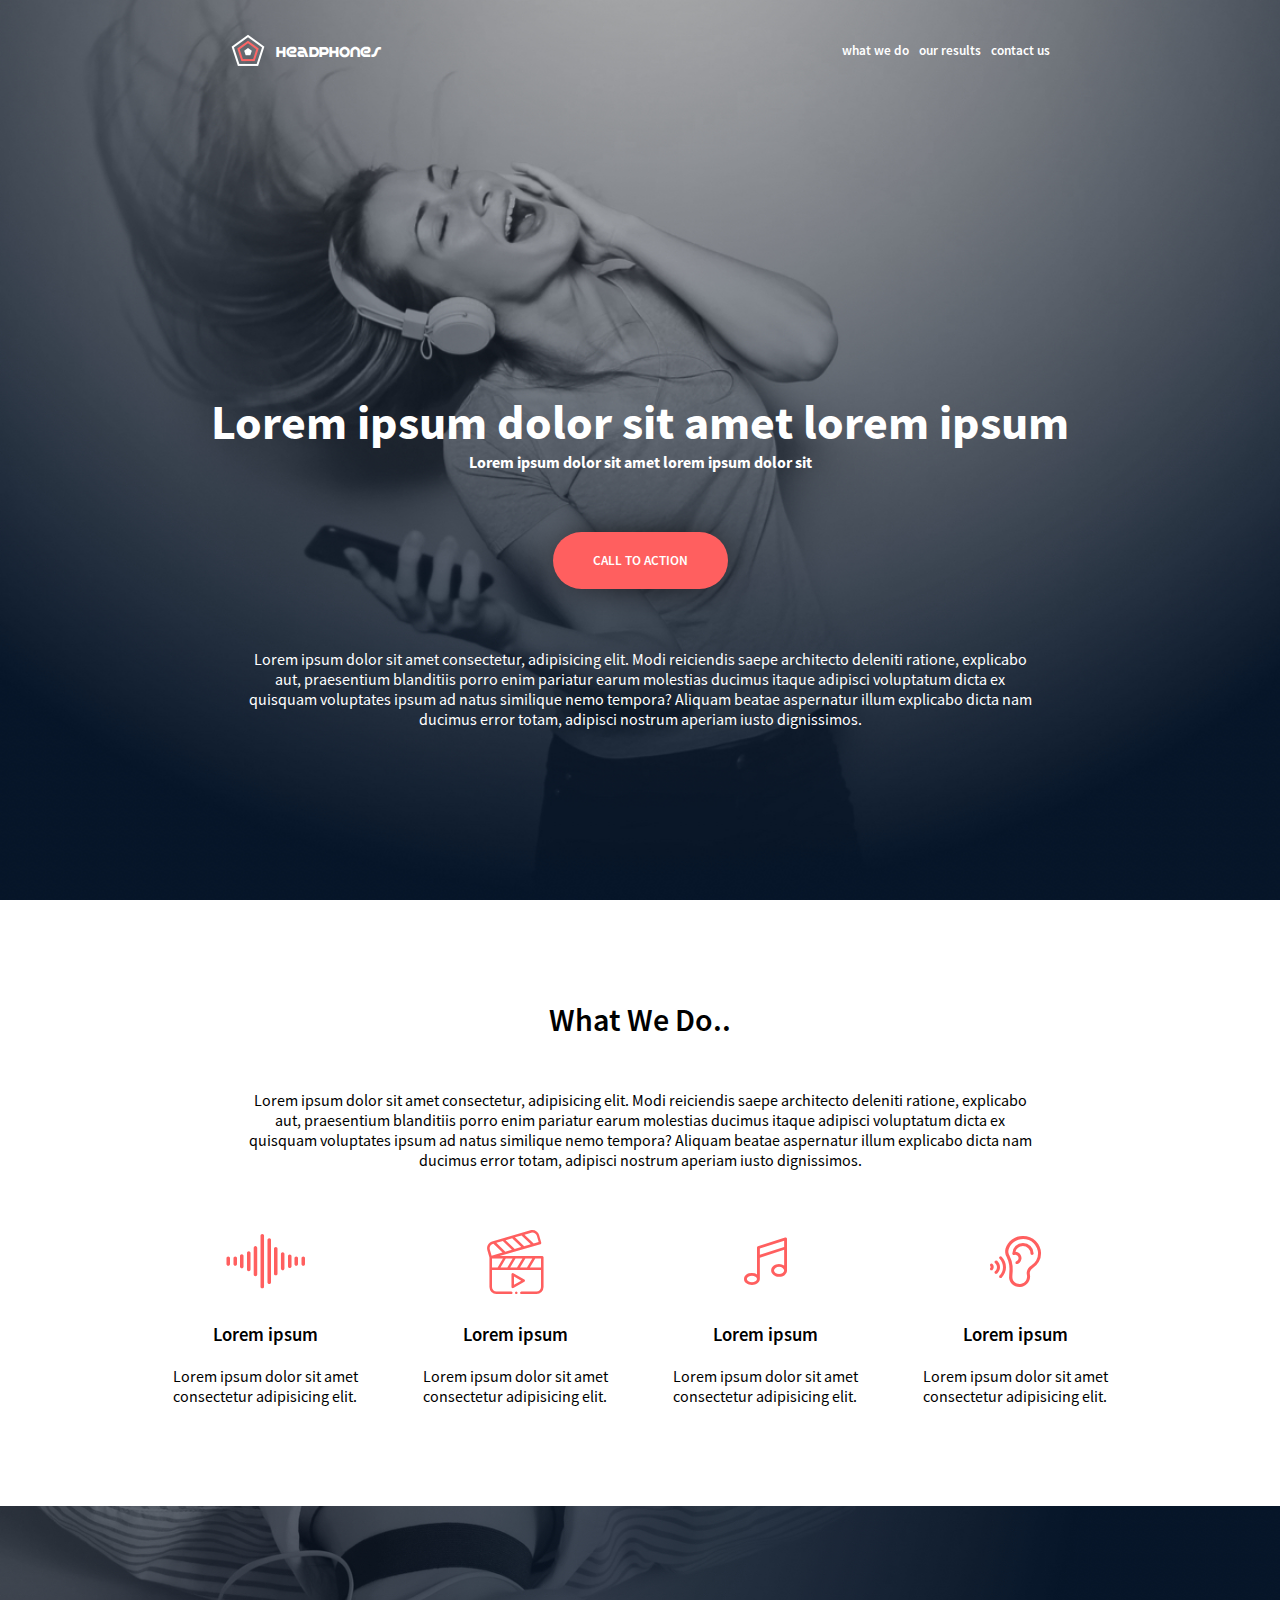
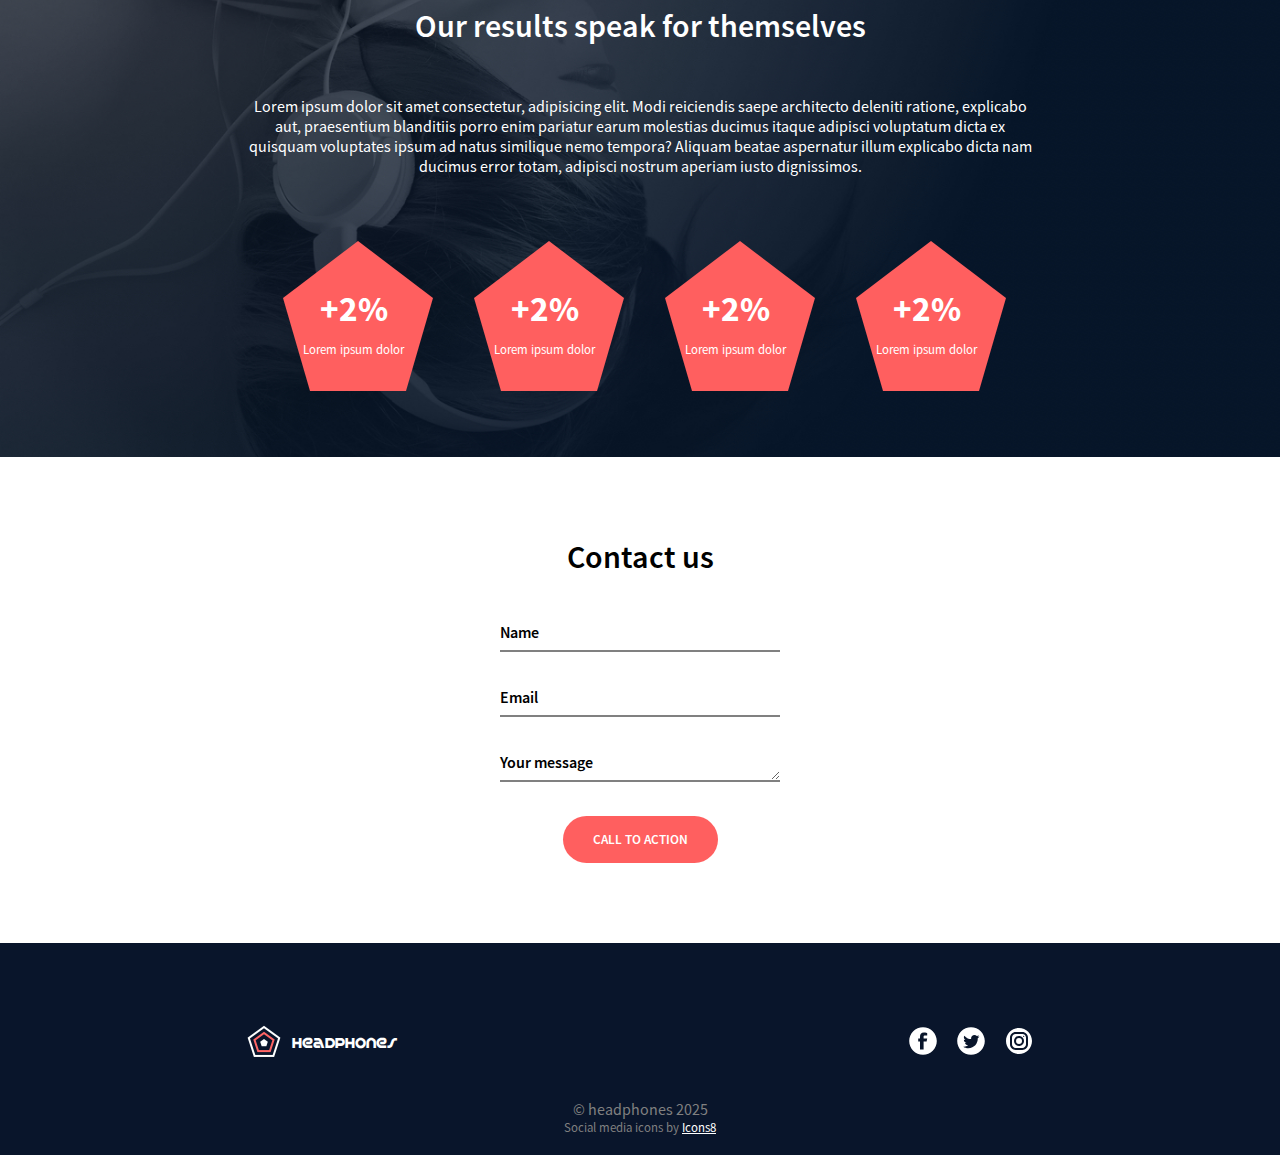
<file: headphones/7-index.html>
<!DOCTYPE html>
<html lang="en">
<head>
    <meta charset="UTF-8">
    <meta name="viewport" content="width=device-width, initial-scale=1.0">
    <link rel="icon" type="image/x-icon" href="./assets/icons/favicon.ico">
    <link rel="stylesheet" href="./7-styles.css">
    <title>Headphones</title>
</head>
<body>
    <header>
        <nav class="navbar">
            <label class="hamburger-menu">
                <div class="lines"></div>
                <input type="checkbox">
            </label>
            <div class="logo">
                <img src="./assets/images/favicon.png" alt="">
                <span>HeadPhones</span>
            </div>
            <div class="buttons">
                <button class="nav-button">what we do</button>
                <button class="nav-button">our results</button>
                <button class="nav-button">contact us</button>
            </div>
        </nav>
        <section class="call-to-action">
            <div class="headers">
                <h1>Lorem ipsum dolor sit amet lorem ipsum</h1>
                <h3>Lorem ipsum dolor sit amet lorem ipsum dolor sit</h3>
            </div>
            <button>CALL TO ACTION</button>
            <p>Lorem ipsum dolor sit amet consectetur, adipisicing elit. Modi reiciendis saepe architecto deleniti ratione, explicabo aut, praesentium blanditiis porro enim pariatur earum molestias ducimus itaque adipisci voluptatum dicta ex quisquam voluptates ipsum ad natus similique nemo tempora? Aliquam beatae aspernatur illum explicabo dicta nam ducimus error totam, adipisci nostrum aperiam iusto dignissimos.</p>
        </section>
    </header>

    <main>
        <section class="what-we-do">
            <h1>What We Do..</h1>
            <p>Lorem ipsum dolor sit amet consectetur, adipisicing elit. Modi reiciendis saepe architecto deleniti ratione, explicabo aut, praesentium blanditiis porro enim pariatur earum molestias ducimus itaque adipisci voluptatum dicta ex quisquam voluptates ipsum ad natus similique nemo tempora? Aliquam beatae aspernatur illum explicabo dicta nam ducimus error totam, adipisci nostrum aperiam iusto dignissimos.</p>
            <div class="container">
                <div class="item">
                    <span></span>
                    <br><br>
                    <h3>Lorem ipsum</h3>
                    <br>
                    <p>Lorem ipsum dolor sit amet consectetur adipisicing elit.</p>
                </div>
                <div class="item">
                    <span></span>
                    <br><br>
                    <h3>Lorem ipsum</h3>
                    <br>
                    <p>Lorem ipsum dolor sit amet consectetur adipisicing elit.</p>
                </div>
                <div class="item">
                    <span></span>
                    <br><br>
                    <h3>Lorem ipsum</h3>
                    <br>
                    <p>Lorem ipsum dolor sit amet consectetur adipisicing elit.</p>
                </div>
                <div class="item">
                    <span></span>
                    <br><br>
                    <h3>Lorem ipsum</h3>
                    <br>
                    <p>Lorem ipsum dolor sit amet consectetur adipisicing elit.</p>
                </div>
            </div>
        </section>
        <section class="our-results">
            <h1>Our results speak for themselves</h1>
            <p>Lorem ipsum dolor sit amet consectetur, adipisicing elit. Modi reiciendis saepe architecto deleniti ratione, explicabo aut, praesentium blanditiis porro enim pariatur earum molestias ducimus itaque adipisci voluptatum dicta ex quisquam voluptates ipsum ad natus similique nemo tempora? Aliquam beatae aspernatur illum explicabo dicta nam ducimus error totam, adipisci nostrum aperiam iusto dignissimos.</p>
            <div class="container">
                <div class="item">
                    <h2>+2%</h2>
                    <span>Lorem ipsum dolor</span>
                    <div class="pentagon"></div>
                </div>
                <div class="item">
                    <h2>+2%</h2>
                    <span>Lorem ipsum dolor</span>
                    <div class="pentagon"></div>
                </div>
                <div class="item">
                    <h2>+2%</h2>
                    <span>Lorem ipsum dolor</span>
                    <div class="pentagon"></div>
                </div>
                <div class="item">
                    <h2>+2%</h2>
                    <span>Lorem ipsum dolor</span>
                    <div class="pentagon"></div>
                </div>
            </div>
        </section>
        <section class="contact-us">
            <h1>Contact us</h1>
            <div class="form-group">
                <div class="group">
                    <input type="text" id="name" name="name" placeholder=" " required>
                    <label for="name">Name</label>
                </div>
                <div class="group">
                    <input type="text" id="email" name="email" placeholder=" " required>
                    <label for="name">Email</label>
                </div>
                <div class="group">
                    <textarea id="message" name="message" placeholder=" " required></textarea>
                    <label for="name">Your message</label>
                </div>
                <button>CALL TO ACTION</button>
            </div>
        </section>
    </main>

    <footer>
        <div class="container">
            <div class="logo">
                <img src="./assets/images/favicon.png" alt="">
                <span>HeadPhones</span>
            </div>
            <div class="icons">
                <?xml version="1.0"?><svg xmlns="http://www.w3.org/2000/svg" viewBox="0 0 50 50" width="30px" height="30px" fill="white"><path d="M25,2C12.318,2,2,12.317,2,25s10.318,23,23,23c12.683,0,23-10.317,23-23S37.683,2,25,2z M32,16h-3.29 C26.772,16,26,16.455,26,17.806V21h6l-1,5h-5v13h-6V26h-3v-5h3v-2.774C20,14.001,21.686,11,26.581,11C29.203,11,32,12,32,12V16z"/></svg>
                <?xml version="1.0"?><svg xmlns="http://www.w3.org/2000/svg" viewBox="0 0 50 50" width="30px" height="30px" fill="white"><path d="M25,2C12.317,2,2,12.317,2,25s10.317,23,23,23s23-10.317,23-23S37.683,2,25,2z M36.237,20.524 c0.01,0.236,0.016,0.476,0.016,0.717C36.253,28.559,30.68,37,20.491,37c-3.128,0-6.041-0.917-8.491-2.489 c0.433,0.052,0.872,0.077,1.321,0.077c2.596,0,4.985-0.884,6.879-2.37c-2.424-0.044-4.468-1.649-5.175-3.847 c0.339,0.065,0.686,0.1,1.044,0.1c0.505,0,0.995-0.067,1.458-0.195c-2.532-0.511-4.441-2.747-4.441-5.432c0-0.024,0-0.047,0-0.07 c0.747,0.415,1.6,0.665,2.509,0.694c-1.488-0.995-2.464-2.689-2.464-4.611c0-1.015,0.272-1.966,0.749-2.786 c2.733,3.351,6.815,5.556,11.418,5.788c-0.095-0.406-0.145-0.828-0.145-1.262c0-3.059,2.48-5.539,5.54-5.539 c1.593,0,3.032,0.672,4.042,1.749c1.261-0.248,2.448-0.709,3.518-1.343c-0.413,1.292-1.292,2.378-2.437,3.064 c1.122-0.136,2.188-0.432,3.183-0.873C38.257,18.766,37.318,19.743,36.237,20.524z"/></svg>
                <svg xmlns="http://www.w3.org/2000/svg" viewBox="0 0 30 30" width="30px" height="30px" fill="white"><path d="M 15 2 C 7.832 2 2 7.832 2 15 C 2 22.168 7.832 28 15 28 C 22.168 28 28 22.168 28 15 C 28 7.832 22.168 2 15 2 z M 11.666016 6 L 18.332031 6 C 21.457031 6 24 8.5420156 24 11.666016 L 24 18.332031 C 24 21.457031 21.457984 24 18.333984 24 L 11.667969 24 C 8.5429688 24 6 21.457984 6 18.333984 L 6 11.667969 C 6 8.5429688 8.5420156 6 11.666016 6 z M 11.666016 8 C 9.6450156 8 8 9.6459688 8 11.667969 L 8 18.333984 C 8 20.354984 9.6459688 22 11.667969 22 L 18.333984 22 C 20.354984 22 22 20.354031 22 18.332031 L 22 11.666016 C 22 9.6450156 20.354031 8 18.332031 8 L 11.666016 8 z M 19.667969 9.6660156 C 20.035969 9.6660156 20.333984 9.9640312 20.333984 10.332031 C 20.333984 10.700031 20.035969 11 19.667969 11 C 19.299969 11 19 10.700031 19 10.332031 C 19 9.9640312 19.299969 9.6660156 19.667969 9.6660156 z M 15 10 C 17.757 10 20 12.243 20 15 C 20 17.757 17.757 20 15 20 C 12.243 20 10 17.757 10 15 C 10 12.243 12.243 10 15 10 z M 15 12 A 3 3 0 0 0 15 18 A 3 3 0 0 0 15 12 z"/></svg>
            </div>
        </div>
        <br><br>
        <div class="copy">
            <p>&copy; headphones 2025</p>
            <p class="icons-credit">Social media icons by <a target="_blank" href="https://icons8.com">Icons8</a></p>
        </div>
        <br>
    </footer>
    
</body>
</html>
</file>
<file: css_basic/base.css>
/* Importing webfonts */
/* (If you're learning CSS, you should disregard that) */

@import url(https://fonts.googleapis.com/css?family=Yeseva+One);
@import url(https://fonts.googleapis.com/css?family=Josefin+Sans:400,700,700italic,400italic);


/* CSS reset rules */

html, body {
	height: 100%;
	min-height: 100%;
}
html, body, div, span, applet, object, iframe,
h1, h2, h3, h4, h5, h6, p, blockquote, pre,
a, abbr, acronym, address, big, cite, code,
del, dfn, img, ins, kbd, q, s, samp,
small, strike, sub, sup, tt, var,
b, u, i, center,
dl, dt, dd,
fieldset, form, label, legend,
table, caption, tbody, tfoot, thead, tr, th, td,
article, aside, canvas, details, embed, 
figure, figcaption, footer, header, hgroup, 
menu, nav, output, ruby, section, summary,
time, mark, audio, video {
	margin: 0;
	padding: 0;
	border: 0;
	font-size: 100%;
	font: inherit;
	vertical-align: baseline;
}
/* HTML5 display-role reset for older browsers */
article, aside, details, figcaption, figure, 
footer, header, hgroup, menu, nav, section {
	display: block;
}
body {
	line-height: 1;
}
blockquote, q {
	quotes: none;
}
blockquote:before, blockquote:after,
q:before, q:after {
	content: '';
	content: none;
}
table {
	border-collapse: collapse;
	border-spacing: 0;
}


/* Fonts and colors */

body {
	font-family: 'Josefin Sans', serif;
	color: rgba(0, 0, 0, 0.8);
}
h1, h2, h3, h4, h5, h6, header {
	font-family: 'Yeseva One', sans-serif;
}
article {
}
header {
	border-bottom: 1px solid rgb(221,221,221);
	transition: border-bottom-color 1s ease;
}
header a {
	color: rgba(0, 0, 0, 0.8);
}
aside {
	background: #FAFAFA;
}
aside p {
	border: 1px solid #bbb;
	background: #ddd;
	color: black;
}
footer a {
	color: rgba(0, 0, 0, 0.8);
}
a {
	color: #F80002;
}


/* Positioning and margins */

@media (min-width: 1100px) {
	body {
		width: 1100px;
		margin: 0 auto;
	}
}

article {
	padding: 50px 15px;
}
article > *:first-child {
	margin-top: 0;
}
aside {
	padding: 50px 15px;
}
header .right {
	float: right;
	margin: 0 10px 15px;
}


/* Header */
header {
	padding: 20px 0;
	height: 80px;
}
header ul {
	list-style: none;
	margin: 0;
	padding: 0;
}
header li {
	display: inline;
	vertical-align:middle;
}
header li:first-child {
	margin: 0;
}
header li a {
	margin: 0 10px;
}
header li.logo {
	font-size: 36px;
}
header a {
	text-decoration: none;
}


/* Aside */

aside p {
	border-radius: 10px;
	padding: 20px 20px;
}


/* Footer */

footer {
	padding: 5px 15px;
	height: 80px;
}


/* Text styles and margins */

p {
	margin-bottom: 15px;
}
h1 {
	font-size: 36px;
	margin: 40px 0 20px;
}
h2 {
	font-size: 32px;
	margin: 30px 0 15px;
}
h3 {
	font-size: 28px;
	margin: 25px 0 10px;
}
h4 {
	font-size: 20px;
	font-weight: bold;
	margin: 20px 0 10px;
}
h5 {
	font-size: 18px;
	font-weight: bold;
	margin: 15px 0 10px;
}
h6 {
	font-weight: bold;
	margin: 5px 0;
}

@media (max-width: 800px) {
  body.works_on_smartphone {
  	display: block;
  }
  body.works_on_smartphone main {
  	display: block;
  }
  header .right {
  	float: none;
  }
}
</file>
<file: css_basic/styles.css>
body {
    display: flex;
    flex-direction: column;
}

main {
    display: flex;
    flex-direction: row;
    flex: auto;
}

article {
    flex: 2;
    overflow: auto;
}
aside {
    flex: 1;
    overflow: auto;
}
</file>
<file: headphones/0-styles.css>
@font-face {
    font-family: "source-sans-pro";
    src: url("./assets/fonts/source-sans-pro/SourceSansPro-Bold.otf") format("opentype");
    font-weight: 800;
    font-style: normal;
}

@font-face {
    font-family: "source-sans-pro";
    src: url("./assets/fonts/source-sans-pro/SourceSansPro-Semibold.otf") format("opentype");
    font-weight: 600;
    font-style: normal;
}

@font-face {
    font-family: "source-sans-pro";
    src: url("./assets/fonts/source-sans-pro/SourceSansPro-Regular.otf") format("opentype");
    font-weight: 400;
    font-style: normal;
}

@font-face {
    font-family: "source-sans-pro";
    src: url("./assets/fonts/source-sans-pro/SourceSansPro-Light.otf") format("opentype");
    font-weight: 200;
    font-style: normal;
}

@font-face {
    font-family: "source-sans-pro";
    src: url("./assets/fonts/source-sans-pro/SourceSansPro-ExtraLight.otf") format("opentype");
    font-weight: 100;
    font-style: normal;
}

@font-face {
    font-family: "Spin-Cycle-OT";
    src: url("./assets/fonts/Spin-Cycle-OT/spincycle_ot.otf") format("opentype");
    font-weight: 400;
    font-style: normal;
}

* {
    padding: 0;
    margin: 0;
    box-sizing: border-box;
    font-family: "source-sans-pro";
}

body {
    min-width: 320px;
}

header {
    background-image: url("./assets/images/headphones_hero_1.jpg");
    background-size: cover;
    background-repeat: no-repeat;
    background-position: center;
}

.navbar {
    --middle-line-width: 15px;
    --other-lines-width: 35px;
    --rotation: 0deg;
    --animation-speed: 0.3s;
    --top-pad: 0px;
    --show-menu: none;

    padding-top: 0px;
    min-height: 100px;
    height: min-content;
    display: flex;
    justify-content: space-around;
    align-items: center;
    background-color: var(--test);
}

.hamburger-menu {
    width: 35px;
    height: 35px;
    display: none;
    position: absolute;
    top: 30px;
    left: 30px;
    transform: scale(0.7);
    cursor: pointer;
}

.hamburger-menu .lines,
.hamburger-menu .lines::before,
.hamburger-menu .lines::after {
    content: "";
    height: 4px;
    border-radius: 10px;
    position: absolute;
    transition: width var(--animation-speed) ease-in-out, transform var(--animation-speed) ease-in-out;
    background-color: white;
}

.hamburger-menu .lines {
    width: var(--middle-line-width);
    top: 17.5px;
}

.hamburger-menu .lines::before,
.hamburger-menu .lines::after {
    width: var(--other-lines-width);
    transform-origin: left center;
}

.hamburger-menu .lines::before {
    top: -12px;
    transform: rotate(var(--rotation));
}

.hamburger-menu .lines::after {
    top: 12px;
    transform: rotate(calc(-1 * var(--rotation)));
}

.hamburger-menu input {
    appearance: none;
}

.navbar:has(input:checked) {
    --middle-line-width: 0px;
    --other-lines-width: 33.94px;
    --rotation: 45deg;
    --show-menu: flex;
    --top-pad: 32px;
}


.navbar .logo {
    display: flex;
    align-items: center;
    gap: 10px;
}

.logo span {
    font-family: "Spin-Cycle-OT";
    color: white;
    padding-top: 5px;
}

.navbar .buttons {
    display: var(--show-menu);
    gap: 10px;
}

.nav-button {
    background-color: transparent;
    border: none;
    color: white;
    font-weight: 600;
    cursor: pointer;
}

.nav-button:hover {
    color: rgb(255, 95, 95);
}

.call-to-action {
    height: calc(100svh - 100px);
    min-height: min-content;
    padding-top: 120px;
    display: flex;
    flex-direction: column;
    justify-content: center;
    align-items: center;
    gap: 60px;
    text-align: center;
    color: white;
}

.call-to-action .headers {
    display: flex;
    flex-direction: column;
    justify-content: center;
    align-items: center;
}

.headers h1 {
    margin: 0px 20px;
    font-weight: 800;
    font-size: clamp(1.8rem, 0.3rem + 4.8vw, 3rem);
}

.headers h3 {
    margin: 0px 30px;
    font-size: 1.0rem;
}

.call-to-action button {
    background-color: rgb(255, 95, 95);
    border: none;
    padding: 20px 40px;
    border-radius: 50px;
    color: white;
    font-weight: 600;
    box-shadow: 0px 0px 40px -10px black;
    cursor: pointer;
}

.call-to-action button:hover {
    background-color: rgb(255, 80, 80);
}

.call-to-action p {
    max-width: 800px;
    margin: 0px 20px;
}

@media (max-width: 480px) {
    .navbar {
        padding-top: var(--top-pad);
        flex-direction: column;
        gap: 20px;
    }

    .navbar .buttons {
        gap: 20px;
        display: var(--show-menu);
        flex-direction: column;
    }

    .hamburger-menu {
        display: block;
    }
}

@media (min-width: 480px) {
    .navbar {
        flex-direction: row;
    }

    .navbar .buttons {
        display: flex;
        flex-direction: row;
    }

    .hamburger-menu {
        display: none;
    }
}
</file>
<file: headphones/1-styles.css>
@font-face {
    font-family: "source-sans-pro";
    src: url("./assets/fonts/source-sans-pro/SourceSansPro-Bold.otf") format("opentype");
    font-weight: 800;
    font-style: normal;
}

@font-face {
    font-family: "source-sans-pro";
    src: url("./assets/fonts/source-sans-pro/SourceSansPro-Semibold.otf") format("opentype");
    font-weight: 600;
    font-style: normal;
}

@font-face {
    font-family: "source-sans-pro";
    src: url("./assets/fonts/source-sans-pro/SourceSansPro-Regular.otf") format("opentype");
    font-weight: 400;
    font-style: normal;
}

@font-face {
    font-family: "source-sans-pro";
    src: url("./assets/fonts/source-sans-pro/SourceSansPro-Light.otf") format("opentype");
    font-weight: 200;
    font-style: normal;
}

@font-face {
    font-family: "source-sans-pro";
    src: url("./assets/fonts/source-sans-pro/SourceSansPro-ExtraLight.otf") format("opentype");
    font-weight: 100;
    font-style: normal;
}

@font-face {
    font-family: "Spin-Cycle-OT";
    src: url("./assets/fonts/Spin-Cycle-OT/spincycle_ot.otf") format("opentype");
    font-weight: 400;
    font-style: normal;
}

@font-face {
    font-family: "holberton-school";
    src: url("./assets/fonts/holberton-school/holberton_school-icon.ttf") format("truetype");
    font-weight: 400;
    font-style: normal;
}

* {
    padding: 0;
    margin: 0;
    box-sizing: border-box;
    font-family: "source-sans-pro";
}

body {
    min-width: 320px;
}

header {
    background-image: url("./assets/images/headphones_hero_1.jpg");
    background-size: cover;
    background-repeat: no-repeat;
    background-position: center;
}

.navbar {
    --middle-line-width: 15px;
    --other-lines-width: 35px;
    --rotation: 0deg;
    --animation-speed: 0.3s;
    --top-pad: 0px;
    --show-menu: none;

    padding-top: 0px;
    min-height: 100px;
    height: min-content;
    display: flex;
    justify-content: space-around;
    align-items: center;
    background-color: var(--test);
}

.hamburger-menu {
    width: 35px;
    height: 35px;
    display: none;
    position: absolute;
    top: 30px;
    left: 30px;
    transform: scale(0.7);
    cursor: pointer;
}

.hamburger-menu .lines,
.hamburger-menu .lines::before,
.hamburger-menu .lines::after {
    content: "";
    height: 4px;
    border-radius: 10px;
    position: absolute;
    transition: width var(--animation-speed) ease-in-out, transform var(--animation-speed) ease-in-out;
    background-color: white;
}

.hamburger-menu .lines {
    width: var(--middle-line-width);
    top: 17.5px;
}

.hamburger-menu .lines::before,
.hamburger-menu .lines::after {
    width: var(--other-lines-width);
    transform-origin: left center;
}

.hamburger-menu .lines::before {
    top: -12px;
    transform: rotate(var(--rotation));
}

.hamburger-menu .lines::after {
    top: 12px;
    transform: rotate(calc(-1 * var(--rotation)));
}

.hamburger-menu input {
    appearance: none;
}

.navbar:has(input:checked) {
    --middle-line-width: 0px;
    --other-lines-width: 33.94px;
    --rotation: 45deg;
    --show-menu: flex;
    --top-pad: 32px;
}


.navbar .logo {
    display: flex;
    align-items: center;
    gap: 10px;
}

.logo span {
    font-family: "Spin-Cycle-OT";
    color: white;
    padding-top: 5px;
}

.navbar .buttons {
    display: var(--show-menu);
    gap: 10px;
}

.nav-button {
    background-color: transparent;
    border: none;
    color: white;
    font-weight: 600;
    cursor: pointer;
}

.nav-button:hover {
    color: rgb(255, 95, 95);
}

.call-to-action {
    height: calc(100svh - 100px);
    min-height: min-content;
    padding-top: 120px;
    display: flex;
    flex-direction: column;
    justify-content: center;
    align-items: center;
    gap: 60px;
    text-align: center;
    color: white;
}

.call-to-action .headers {
    display: flex;
    flex-direction: column;
    justify-content: center;
    align-items: center;
}

.headers h1 {
    margin: 0px 20px;
    font-weight: 800;
    font-size: clamp(1.8rem, 0.3rem + 4.8vw, 3rem);
}

.headers h3 {
    margin: 0px 30px;
    font-size: 1.0rem;
}

.call-to-action button {
    background-color: rgb(255, 95, 95);
    border: none;
    padding: 20px 40px;
    border-radius: 50px;
    color: white;
    font-weight: 600;
    box-shadow: 0px 0px 40px -10px black;
    cursor: pointer;
}

.call-to-action button:hover {
    background-color: rgb(255, 80, 80);
}

.call-to-action p {
    max-width: 800px;
    margin: 0px 20px;
}

.what-we-do {
    padding: 100px 20px;
    display: flex;
    justify-content: center;
    align-items: center;
    flex-direction: column;
    gap: 50px;
    text-align: center;
}

.what-we-do h1 {
    font-weight: 600;
}

.what-we-do p {
    max-width: 800px;
}

.what-we-do .container {
    display: flex;
    justify-content: center;
    align-items: center;
    gap: 50px;
    flex-wrap: wrap;
}

.container h3 {
    font-weight: 600;
}

.container .item {
    max-width: 200px;
}

.item span {
    font-family: "holberton-school";
    font-size: 5.2rem;
    color: rgb(255, 95, 95);
}

@media (max-width: 480px) {
    .navbar {
        padding-top: var(--top-pad);
        flex-direction: column;
        gap: 20px;
    }

    .navbar .buttons {
        gap: 20px;
        display: var(--show-menu);
        flex-direction: column;
    }

    .hamburger-menu {
        display: block;
    }
}

@media (min-width: 480px) {
    .navbar {
        flex-direction: row;
    }

    .navbar .buttons {
        display: flex;
        flex-direction: row;
    }

    .hamburger-menu {
        display: none;
    }
}
</file>
<file: headphones/2-styles.css>
@font-face {
    font-family: "source-sans-pro";
    src: url("./assets/fonts/source-sans-pro/SourceSansPro-Bold.otf") format("opentype");
    font-weight: 800;
    font-style: normal;
}

@font-face {
    font-family: "source-sans-pro";
    src: url("./assets/fonts/source-sans-pro/SourceSansPro-Semibold.otf") format("opentype");
    font-weight: 600;
    font-style: normal;
}

@font-face {
    font-family: "source-sans-pro";
    src: url("./assets/fonts/source-sans-pro/SourceSansPro-Regular.otf") format("opentype");
    font-weight: 400;
    font-style: normal;
}

@font-face {
    font-family: "source-sans-pro";
    src: url("./assets/fonts/source-sans-pro/SourceSansPro-Light.otf") format("opentype");
    font-weight: 200;
    font-style: normal;
}

@font-face {
    font-family: "source-sans-pro";
    src: url("./assets/fonts/source-sans-pro/SourceSansPro-ExtraLight.otf") format("opentype");
    font-weight: 100;
    font-style: normal;
}

@font-face {
    font-family: "Spin-Cycle-OT";
    src: url("./assets/fonts/Spin-Cycle-OT/spincycle_ot.otf") format("opentype");
    font-weight: 400;
    font-style: normal;
}

@font-face {
    font-family: "holberton-school";
    src: url("./assets/fonts/holberton-school/holberton_school-icon.ttf") format("truetype");
    font-weight: 400;
    font-style: normal;
}

* {
    padding: 0;
    margin: 0;
    box-sizing: border-box;
    font-family: "source-sans-pro";
}

body {
    min-width: 320px;
}

header {
    background-image: url("./assets/images/headphones_hero_1.jpg");
    background-size: cover;
    background-repeat: no-repeat;
    background-position: center;
}

.navbar {
    --middle-line-width: 15px;
    --other-lines-width: 35px;
    --rotation: 0deg;
    --animation-speed: 0.3s;
    --top-pad: 0px;
    --show-menu: none;

    padding-top: 0px;
    min-height: 100px;
    height: min-content;
    display: flex;
    justify-content: space-around;
    align-items: center;
    background-color: var(--test);
}

.hamburger-menu {
    width: 35px;
    height: 35px;
    display: none;
    position: absolute;
    top: 30px;
    left: 30px;
    transform: scale(0.7);
    cursor: pointer;
}

.hamburger-menu .lines,
.hamburger-menu .lines::before,
.hamburger-menu .lines::after {
    content: "";
    height: 4px;
    border-radius: 10px;
    position: absolute;
    transition: width var(--animation-speed) ease-in-out, transform var(--animation-speed) ease-in-out;
    background-color: white;
}

.hamburger-menu .lines {
    width: var(--middle-line-width);
    top: 17.5px;
}

.hamburger-menu .lines::before,
.hamburger-menu .lines::after {
    width: var(--other-lines-width);
    transform-origin: left center;
}

.hamburger-menu .lines::before {
    top: -12px;
    transform: rotate(var(--rotation));
}

.hamburger-menu .lines::after {
    top: 12px;
    transform: rotate(calc(-1 * var(--rotation)));
}

.hamburger-menu input {
    appearance: none;
}

.navbar:has(input:checked) {
    --middle-line-width: 0px;
    --other-lines-width: 33.94px;
    --rotation: 45deg;
    --show-menu: flex;
    --top-pad: 32px;
}


.navbar .logo {
    display: flex;
    align-items: center;
    gap: 10px;
}

.logo span {
    font-family: "Spin-Cycle-OT";
    color: white;
    padding-top: 5px;
}

.navbar .buttons {
    display: var(--show-menu);
    gap: 10px;
}

.nav-button {
    background-color: transparent;
    border: none;
    color: white;
    font-weight: 600;
    cursor: pointer;
}

.nav-button:hover {
    color: rgb(255, 95, 95);
}

.call-to-action {
    height: calc(100svh - 100px);
    min-height: min-content;
    padding-top: 120px;
    display: flex;
    flex-direction: column;
    justify-content: center;
    align-items: center;
    gap: 60px;
    text-align: center;
    color: white;
}

.call-to-action .headers {
    display: flex;
    flex-direction: column;
    justify-content: center;
    align-items: center;
}

.headers h1 {
    margin: 0px 20px;
    font-weight: 800;
    font-size: clamp(1.8rem, 0.3rem + 4.8vw, 3rem);
}

.headers h3 {
    margin: 0px 30px;
    font-size: 1.0rem;
}

.call-to-action button {
    background-color: rgb(255, 95, 95);
    border: none;
    padding: 20px 40px;
    border-radius: 50px;
    color: white;
    font-weight: 600;
    box-shadow: 0px 0px 40px -10px black;
    cursor: pointer;
}

.call-to-action button:hover {
    background-color: rgb(255, 80, 80);
}

.call-to-action p {
    max-width: 800px;
    margin: 0px 20px;
}

.what-we-do, .our-results {
    padding: 100px 20px;
    display: flex;
    justify-content: center;
    align-items: center;
    flex-direction: column;
    gap: 50px;
    text-align: center;
}

.what-we-do h1, .our-results h1 {
    font-weight: 600;
}

.what-we-do p, .our-results p {
    max-width: 800px;
}

.what-we-do .container, .our-results .container {
    display: flex;
    justify-content: center;
    align-items: center;
    gap: 50px;
    flex-wrap: wrap;
}

.what-we-do .container .item {
    max-width: 200px;
}

.what-we-do .container h3 {
    font-weight: 600;
}

.what-we-do .item span {
    font-family: "holberton-school";
    font-size: 5.2rem;
    color: rgb(255, 95, 95);
}

.our-results {
    color: white;
    background-image: url("./assets/images/headphones_hero_2.jpg");
    background-size: cover;
    background-repeat: no-repeat;
    background-position: center;
}

.our-results .container .item {
    padding: 40px 25px 25px 25px;
    background-image: url("./assets/images/pentagone.png");
    background-size: contain;
    background-repeat: no-repeat;
    aspect-ratio: 1 / 1;
}

.our-results .container .item {
    display: flex;
    flex-direction: column;
    gap: 10px;
}

.our-results .container .item h2 {
    font-size: 2.2rem;
}

.our-results .container .item span {
    font-size: 0.8rem;
}

@media (max-width: 480px) {
    .navbar {
        padding-top: var(--top-pad);
        flex-direction: column;
        gap: 20px;
    }

    .navbar .buttons {
        gap: 20px;
        display: var(--show-menu);
        flex-direction: column;
    }

    .hamburger-menu {
        display: block;
    }
}

@media (min-width: 480px) {
    .navbar {
        flex-direction: row;
    }

    .navbar .buttons {
        display: flex;
        flex-direction: row;
    }

    .hamburger-menu {
        display: none;
    }
}
</file>
<file: headphones/3-styles.css>
@font-face {
    font-family: "source-sans-pro";
    src: url("./assets/fonts/source-sans-pro/SourceSansPro-Bold.otf") format("opentype");
    font-weight: 800;
    font-style: normal;
}

@font-face {
    font-family: "source-sans-pro";
    src: url("./assets/fonts/source-sans-pro/SourceSansPro-Semibold.otf") format("opentype");
    font-weight: 600;
    font-style: normal;
}

@font-face {
    font-family: "source-sans-pro";
    src: url("./assets/fonts/source-sans-pro/SourceSansPro-Regular.otf") format("opentype");
    font-weight: 400;
    font-style: normal;
}

@font-face {
    font-family: "source-sans-pro";
    src: url("./assets/fonts/source-sans-pro/SourceSansPro-Light.otf") format("opentype");
    font-weight: 200;
    font-style: normal;
}

@font-face {
    font-family: "source-sans-pro";
    src: url("./assets/fonts/source-sans-pro/SourceSansPro-ExtraLight.otf") format("opentype");
    font-weight: 100;
    font-style: normal;
}

@font-face {
    font-family: "Spin-Cycle-OT";
    src: url("./assets/fonts/Spin-Cycle-OT/spincycle_ot.otf") format("opentype");
    font-weight: 400;
    font-style: normal;
}

@font-face {
    font-family: "holberton-school";
    src: url("./assets/fonts/holberton-school/holberton_school-icon.ttf") format("truetype");
    font-weight: 400;
    font-style: normal;
}

* {
    padding: 0;
    margin: 0;
    box-sizing: border-box;
    font-family: "source-sans-pro";
}

body {
    min-width: 320px;
}

header {
    background-image: url("./assets/images/headphones_hero_1.jpg");
    background-size: cover;
    background-repeat: no-repeat;
    background-position: center;
}

.navbar {
    --middle-line-width: 15px;
    --other-lines-width: 35px;
    --rotation: 0deg;
    --animation-speed: 0.3s;
    --top-pad: 0px;
    --show-menu: none;

    padding-top: 0px;
    min-height: 100px;
    height: min-content;
    display: flex;
    justify-content: space-around;
    align-items: center;
    background-color: var(--test);
}

.hamburger-menu {
    width: 35px;
    height: 35px;
    display: none;
    position: absolute;
    top: 30px;
    left: 30px;
    transform: scale(0.7);
    cursor: pointer;
}

.hamburger-menu .lines,
.hamburger-menu .lines::before,
.hamburger-menu .lines::after {
    content: "";
    height: 4px;
    border-radius: 10px;
    position: absolute;
    transition: width var(--animation-speed) ease-in-out, transform var(--animation-speed) ease-in-out;
    background-color: white;
}

.hamburger-menu .lines {
    width: var(--middle-line-width);
    top: 17.5px;
}

.hamburger-menu .lines::before,
.hamburger-menu .lines::after {
    width: var(--other-lines-width);
    transform-origin: left center;
}

.hamburger-menu .lines::before {
    top: -12px;
    transform: rotate(var(--rotation));
}

.hamburger-menu .lines::after {
    top: 12px;
    transform: rotate(calc(-1 * var(--rotation)));
}

.hamburger-menu input {
    appearance: none;
}

.navbar:has(input:checked) {
    --middle-line-width: 0px;
    --other-lines-width: 33.94px;
    --rotation: 45deg;
    --show-menu: flex;
    --top-pad: 32px;
}


.navbar .logo {
    display: flex;
    align-items: center;
    gap: 10px;
}

.logo span {
    font-family: "Spin-Cycle-OT";
    color: white;
    padding-top: 5px;
}

.navbar .buttons {
    display: var(--show-menu);
    gap: 10px;
}

.nav-button {
    background-color: transparent;
    border: none;
    color: white;
    font-weight: 600;
    cursor: pointer;
}

.nav-button:hover {
    color: rgb(255, 95, 95);
}

.call-to-action {
    height: calc(100svh - 100px);
    min-height: min-content;
    padding-top: 120px;
    display: flex;
    flex-direction: column;
    justify-content: center;
    align-items: center;
    gap: 60px;
    text-align: center;
    color: white;
}

.call-to-action .headers {
    display: flex;
    flex-direction: column;
    justify-content: center;
    align-items: center;
}

.headers h1 {
    margin: 0px 20px;
    font-weight: 800;
    font-size: clamp(1.8rem, 0.3rem + 4.8vw, 3rem);
}

.headers h3 {
    margin: 0px 30px;
    font-size: 1.0rem;
}

.call-to-action button, 
.contact-us .form-group button {
    background-color: rgb(255, 95, 95);
    border: none;
    border-radius: 50px;
    color: white;
    font-weight: 600;
    cursor: pointer;
}

.call-to-action button {
    padding: 20px 40px;
    box-shadow: 0px 0px 40px -10px black;
}

.call-to-action button:hover,
.contact-us .form-group button:hover {
    background-color: rgb(255, 80, 80);
}

.call-to-action p {
    max-width: 800px;
    margin: 0px 20px;
}

.what-we-do, .our-results {
    padding: 100px 20px;
    display: flex;
    justify-content: center;
    align-items: center;
    flex-direction: column;
    gap: 50px;
    text-align: center;
}

.what-we-do h1, .our-results h1 {
    font-weight: 600;
}

.what-we-do p, .our-results p {
    max-width: 800px;
}

.what-we-do .container, .our-results .container {
    display: flex;
    justify-content: center;
    align-items: center;
    gap: 50px;
    flex-wrap: wrap;
}

.what-we-do .container .item {
    max-width: 200px;
}

.what-we-do .container h3 {
    font-weight: 600;
}

.what-we-do .item span {
    font-family: "holberton-school";
    font-size: 5.2rem;
    color: rgb(255, 95, 95);
}

.our-results {
    color: white;
    background-image: url("./assets/images/headphones_hero_2.jpg");
    background-size: cover;
    background-repeat: no-repeat;
    background-position: center;
}

.our-results .container .item {
    padding: 40px 25px 25px 25px;
    background-image: url("./assets/images/pentagone.png");
    background-size: contain;
    background-repeat: no-repeat;
    aspect-ratio: 1 / 1;
}

.our-results .container .item {
    display: flex;
    flex-direction: column;
    gap: 10px;
}

.our-results .container .item h2 {
    font-size: 2.2rem;
}

.our-results .container .item span {
    font-size: 0.8rem;
}

.contact-us {
    display: flex;
    flex-direction: column;
    justify-content: center;
    align-items: center;
}

.contact-us h1 {
    padding: 80px 0px 40px 0px;
    font-weight: 600;
}

.contact-us .form-group {
    display: flex;
    flex-direction: column;
    justify-content: center;
    align-items: center;
    gap: 30px;
    margin-bottom: 80px;
}

.contact-us .form-group .group {
    width: 280px;
    position: relative;
}

.contact-us .form-group .group textarea {
    resize: vertical;
    min-height: 35px;
    padding-top: 10px;
}

.contact-us .form-group .group input,
.contact-us .form-group .group textarea {
    width: 100%;
    height: 35px;
    border: none;
    border-bottom: 2px solid grey;
    outline: none;
}

.contact-us .form-group .group input:valid ~ label,
.contact-us .form-group .group input:focus ~ label,
.contact-us .form-group .group textarea:valid ~ label,
.contact-us .form-group .group textarea:focus ~ label {
    top: -18px;
}

.contact-us .form-group .group label {
    position: absolute;
    top: 5px;
    left: 0;
    font-weight: 600;
    pointer-events: none;
    transition: top 0.1s ease-in-out;
}

.contact-us .form-group button {
    padding: 15px 30px;
}

@media (max-width: 480px) {
    .navbar {
        padding-top: var(--top-pad);
        flex-direction: column;
        gap: 20px;
    }

    .navbar .buttons {
        gap: 20px;
        display: var(--show-menu);
        flex-direction: column;
    }

    .hamburger-menu {
        display: block;
    }
}

@media (min-width: 480px) {
    .navbar {
        flex-direction: row;
    }

    .navbar .buttons {
        display: flex;
        flex-direction: row;
    }

    .hamburger-menu {
        display: none;
    }
}
</file>
<file: headphones/4-styles.css>
@font-face {
    font-family: "source-sans-pro";
    src: url("./assets/fonts/source-sans-pro/SourceSansPro-Bold.otf") format("opentype");
    font-weight: 800;
    font-style: normal;
}

@font-face {
    font-family: "source-sans-pro";
    src: url("./assets/fonts/source-sans-pro/SourceSansPro-Semibold.otf") format("opentype");
    font-weight: 600;
    font-style: normal;
}

@font-face {
    font-family: "source-sans-pro";
    src: url("./assets/fonts/source-sans-pro/SourceSansPro-Regular.otf") format("opentype");
    font-weight: 400;
    font-style: normal;
}

@font-face {
    font-family: "source-sans-pro";
    src: url("./assets/fonts/source-sans-pro/SourceSansPro-Light.otf") format("opentype");
    font-weight: 200;
    font-style: normal;
}

@font-face {
    font-family: "source-sans-pro";
    src: url("./assets/fonts/source-sans-pro/SourceSansPro-ExtraLight.otf") format("opentype");
    font-weight: 100;
    font-style: normal;
}

@font-face {
    font-family: "Spin-Cycle-OT";
    src: url("./assets/fonts/Spin-Cycle-OT/spincycle_ot.otf") format("opentype");
    font-weight: 400;
    font-style: normal;
}

@font-face {
    font-family: "holberton-school";
    src: url("./assets/fonts/holberton-school/holberton_school-icon.ttf") format("truetype");
    font-weight: 400;
    font-style: normal;
}

* {
    padding: 0;
    margin: 0;
    box-sizing: border-box;
    font-family: "source-sans-pro";
}

body {
    min-width: 320px;
}

header {
    background-image: url("./assets/images/headphones_hero_1.jpg");
    background-size: cover;
    background-repeat: no-repeat;
    background-position: center;
}

.navbar {
    --middle-line-width: 15px;
    --other-lines-width: 35px;
    --rotation: 0deg;
    --animation-speed: 0.3s;
    --top-pad: 0px;
    --show-menu: none;

    padding-top: 0px;
    min-height: 100px;
    height: min-content;
    display: flex;
    justify-content: space-around;
    align-items: center;
    background-color: var(--test);
}

.hamburger-menu {
    width: 35px;
    height: 35px;
    display: none;
    position: absolute;
    top: 30px;
    left: 30px;
    transform: scale(0.7);
    cursor: pointer;
}

.hamburger-menu .lines,
.hamburger-menu .lines::before,
.hamburger-menu .lines::after {
    content: "";
    height: 4px;
    border-radius: 10px;
    position: absolute;
    transition: width var(--animation-speed) ease-in-out, transform var(--animation-speed) ease-in-out;
    background-color: white;
}

.hamburger-menu .lines {
    width: var(--middle-line-width);
    top: 17.5px;
}

.hamburger-menu .lines::before,
.hamburger-menu .lines::after {
    width: var(--other-lines-width);
    transform-origin: left center;
}

.hamburger-menu .lines::before {
    top: -12px;
    transform: rotate(var(--rotation));
}

.hamburger-menu .lines::after {
    top: 12px;
    transform: rotate(calc(-1 * var(--rotation)));
}

.hamburger-menu input {
    appearance: none;
}

.navbar:has(input:checked) {
    --middle-line-width: 0px;
    --other-lines-width: 33.94px;
    --rotation: 45deg;
    --show-menu: flex;
    --top-pad: 32px;
}


.navbar .logo,
footer .container .logo {
    display: flex;
    align-items: center;
    gap: 10px;
}

.logo span {
    font-family: "Spin-Cycle-OT";
    color: white;
    padding-top: 5px;
}

.navbar .buttons {
    display: var(--show-menu);
    gap: 10px;
}

.nav-button {
    background-color: transparent;
    border: none;
    color: white;
    font-weight: 600;
    cursor: pointer;
}

.nav-button:hover {
    color: rgb(255, 95, 95);
}

.call-to-action {
    height: calc(100svh - 100px);
    min-height: min-content;
    padding-top: 120px;
    display: flex;
    flex-direction: column;
    justify-content: center;
    align-items: center;
    gap: 60px;
    text-align: center;
    color: white;
}

.call-to-action .headers {
    display: flex;
    flex-direction: column;
    justify-content: center;
    align-items: center;
}

.headers h1 {
    margin: 0px 20px;
    font-weight: 800;
    font-size: clamp(1.8rem, 0.3rem + 4.8vw, 3rem);
}

.headers h3 {
    margin: 0px 30px;
    font-size: 1.0rem;
}

.call-to-action button, 
.contact-us .form-group button {
    background-color: rgb(255, 95, 95);
    border: none;
    border-radius: 50px;
    color: white;
    font-weight: 600;
    cursor: pointer;
}

.call-to-action button {
    padding: 20px 40px;
    box-shadow: 0px 0px 40px -10px black;
}

.call-to-action button:hover,
.contact-us .form-group button:hover {
    background-color: rgb(255, 80, 80);
}

.call-to-action p {
    max-width: 800px;
    margin: 0px 20px;
}

.what-we-do, .our-results {
    padding: 100px 20px;
    display: flex;
    justify-content: center;
    align-items: center;
    flex-direction: column;
    gap: 50px;
    text-align: center;
}

.what-we-do h1, .our-results h1 {
    font-weight: 600;
}

.what-we-do p, .our-results p {
    max-width: 800px;
}

.what-we-do .container, .our-results .container {
    display: flex;
    justify-content: center;
    align-items: center;
    gap: 50px;
    flex-wrap: wrap;
}

.what-we-do .container .item {
    max-width: 200px;
}

.what-we-do .container h3 {
    font-weight: 600;
}

.what-we-do .item span {
    font-family: "holberton-school";
    font-size: 5.2rem;
    color: rgb(255, 95, 95);
}

.our-results {
    color: white;
    background-image: url("./assets/images/headphones_hero_2.jpg");
    background-size: cover;
    background-repeat: no-repeat;
    background-position: center;
}

.our-results .container .item {
    padding: 40px 25px 25px 25px;
    background-image: url("./assets/images/pentagone.png");
    background-size: contain;
    background-repeat: no-repeat;
    aspect-ratio: 1 / 1;
}

.our-results .container .item {
    display: flex;
    flex-direction: column;
    gap: 10px;
}

.our-results .container .item h2 {
    font-size: 2.2rem;
}

.our-results .container .item span {
    font-size: 0.8rem;
}

.contact-us {
    display: flex;
    flex-direction: column;
    justify-content: center;
    align-items: center;
}

.contact-us h1 {
    padding: 80px 0px 40px 0px;
    font-weight: 600;
}

.contact-us .form-group {
    display: flex;
    flex-direction: column;
    justify-content: center;
    align-items: center;
    gap: 30px;
    margin-bottom: 80px;
}

.contact-us .form-group .group {
    width: 280px;
    position: relative;
}

.contact-us .form-group .group textarea {
    resize: vertical;
    min-height: 35px;
    padding-top: 10px;
}

.contact-us .form-group .group input,
.contact-us .form-group .group textarea {
    width: 100%;
    height: 35px;
    border: none;
    border-bottom: 2px solid grey;
    outline: none;
}

.contact-us .form-group .group input:valid ~ label,
.contact-us .form-group .group input:focus ~ label,
.contact-us .form-group .group textarea:valid ~ label,
.contact-us .form-group .group textarea:focus ~ label {
    top: -18px;
}

.contact-us .form-group .group label {
    position: absolute;
    top: 5px;
    left: 0;
    font-weight: 600;
    pointer-events: none;
    transition: top 0.1s ease-in-out;
}

.contact-us .form-group button {
    padding: 15px 30px;
}

footer {
    padding: 80px 0px 0px 0px;
    background-color: rgb(9, 21, 43);
}

footer .container {
    display: flex;
    align-items: center;
    gap: 20px;
    justify-content: space-around;
}

footer .container .icons {
    display: flex;
    gap: 18px;
}

footer .copy {
    display: flex;
    flex-direction: column;
    justify-content: end;
    align-items: center;
    color: grey;
}

footer .copy .icons-credit{
    font-size: 0.8rem;
}

footer .copy .icons-credit a {
    color: white;
}

@media (max-width: 480px) {
    .navbar {
        padding-top: var(--top-pad);
        flex-direction: column;
        gap: 20px;
    }

    .navbar .buttons {
        gap: 20px;
        display: var(--show-menu);
        flex-direction: column;
    }

    .hamburger-menu {
        display: block;
    }

    footer .container {
        flex-direction: column;
    }

}

@media (min-width: 480px) {
    .navbar {
        flex-direction: row;
    }

    .navbar .buttons {
        display: flex;
        flex-direction: row;
    }

    .hamburger-menu {
        display: none;
    }
}
</file>
<file: headphones/6-styles.css>
@font-face {
    font-family: "source-sans-pro";
    src: url("./assets/fonts/source-sans-pro/SourceSansPro-Bold.otf") format("opentype");
    font-weight: 800;
    font-style: normal;
}

@font-face {
    font-family: "source-sans-pro";
    src: url("./assets/fonts/source-sans-pro/SourceSansPro-Semibold.otf") format("opentype");
    font-weight: 600;
    font-style: normal;
}

@font-face {
    font-family: "source-sans-pro";
    src: url("./assets/fonts/source-sans-pro/SourceSansPro-Regular.otf") format("opentype");
    font-weight: 400;
    font-style: normal;
}

@font-face {
    font-family: "source-sans-pro";
    src: url("./assets/fonts/source-sans-pro/SourceSansPro-Light.otf") format("opentype");
    font-weight: 200;
    font-style: normal;
}

@font-face {
    font-family: "source-sans-pro";
    src: url("./assets/fonts/source-sans-pro/SourceSansPro-ExtraLight.otf") format("opentype");
    font-weight: 100;
    font-style: normal;
}

@font-face {
    font-family: "Spin-Cycle-OT";
    src: url("./assets/fonts/Spin-Cycle-OT/spincycle_ot.otf") format("opentype");
    font-weight: 400;
    font-style: normal;
}

@font-face {
    font-family: "holberton-school";
    src: url("./assets/fonts/holberton-school/holberton_school-icon.ttf") format("truetype");
    font-weight: 400;
    font-style: normal;
}

* {
    padding: 0;
    margin: 0;
    box-sizing: border-box;
    font-family: "source-sans-pro";
}

body {
    min-width: 320px;
}

header {
    background-image: url("./assets/images/headphones_hero_1.jpg");
    background-size: cover;
    background-repeat: no-repeat;
    background-position: center;
}

.navbar {
    --middle-line-width: 15px;
    --other-lines-width: 35px;
    --rotation: 0deg;
    --animation-speed: 0.3s;
    --top-pad: 0px;
    --show-menu: none;

    padding-top: 0px;
    min-height: 100px;
    height: min-content;
    display: flex;
    justify-content: space-around;
    align-items: center;
    background-color: var(--test);
}

.hamburger-menu {
    width: 35px;
    height: 35px;
    display: none;
    position: absolute;
    top: 30px;
    left: 30px;
    transform: scale(0.7);
    cursor: pointer;
}

.hamburger-menu .lines,
.hamburger-menu .lines::before,
.hamburger-menu .lines::after {
    content: "";
    height: 4px;
    border-radius: 10px;
    position: absolute;
    transition: width var(--animation-speed) ease-in-out, transform var(--animation-speed) ease-in-out;
    background-color: white;
}

.hamburger-menu .lines {
    width: var(--middle-line-width);
    top: 17.5px;
}

.hamburger-menu .lines::before,
.hamburger-menu .lines::after {
    width: var(--other-lines-width);
    transform-origin: left center;
}

.hamburger-menu .lines::before {
    top: -12px;
    transform: rotate(var(--rotation));
}

.hamburger-menu .lines::after {
    top: 12px;
    transform: rotate(calc(-1 * var(--rotation)));
}

.hamburger-menu input {
    appearance: none;
}

.navbar:has(input:checked) {
    --middle-line-width: 0px;
    --other-lines-width: 33.94px;
    --rotation: 45deg;
    --show-menu: flex;
    --top-pad: 32px;
}


.navbar .logo,
footer .container .logo {
    display: flex;
    align-items: center;
    gap: 10px;
}

.logo span {
    font-family: "Spin-Cycle-OT";
    color: white;
    padding-top: 5px;
}

.navbar .buttons {
    display: var(--show-menu);
    gap: 10px;
}

.nav-button {
    background-color: transparent;
    border: none;
    color: white;
    font-weight: 600;
    cursor: pointer;
}

.nav-button:hover {
    color: rgb(255, 95, 95);
}

.call-to-action {
    height: calc(100svh - 100px);
    min-height: min-content;
    padding-top: 120px;
    display: flex;
    flex-direction: column;
    justify-content: center;
    align-items: center;
    gap: 60px;
    text-align: center;
    color: white;
}

.call-to-action .headers {
    display: flex;
    flex-direction: column;
    justify-content: center;
    align-items: center;
}

.headers h1 {
    margin: 0px 20px;
    font-weight: 800;
    font-size: clamp(1.8rem, 0.3rem + 4.8vw, 3rem);
}

.headers h3 {
    margin: 0px 30px;
    font-size: 1.0rem;
}

.call-to-action button, 
.contact-us .form-group button {
    background-color: rgb(255, 95, 95);
    border: none;
    border-radius: 50px;
    color: white;
    font-weight: 600;
    cursor: pointer;
}

.call-to-action button {
    padding: 20px 40px;
    box-shadow: 0px 0px 40px -10px black;
}

.call-to-action button:hover,
.contact-us .form-group button:hover {
    background-color: rgb(255, 80, 80);
}

.call-to-action p {
    max-width: 800px;
    margin: 0px 20px;
}

.what-we-do, 
.our-results {
    padding: 100px 20px;
    display: flex;
    justify-content: center;
    align-items: center;
    flex-direction: column;
    gap: 50px;
    text-align: center;
}

.what-we-do h1, 
.our-results h1 {
    font-weight: 600;
}

.what-we-do p, .our-results p {
    max-width: 800px;
}

.what-we-do .container, 
.our-results .container {
    display: flex;
    justify-content: center;
    align-items: center;
    gap: 50px;
    flex-wrap: wrap;
}

.what-we-do .container .item {
    max-width: 200px;
}

.what-we-do .container h3 {
    font-weight: 600;
}

.what-we-do .item span {
    font-family: "holberton-school";
    font-size: 5.2rem;
    color: rgb(255, 95, 95);
}

.our-results {
    color: white;
    background-image: url("./assets/images/headphones_hero_2.jpg");
    background-size: cover;
    background-repeat: no-repeat;
    background-position: center;
}

.our-results .container {
    padding-top: 60px;
    gap: 90px;
}

.our-results .container .item {
    display: flex;
    flex-direction: column;
    gap: 10px;
    position: relative;
    z-index: 1;
}

.our-results .container .item h2 {
    font-size: 2.2rem;
}

.our-results .container .item span {
    font-size: 0.8rem;
}

.our-results .container .item .pentagon {
    width: 150px;
    height: 150px;
    position: absolute;
    top: -45px;
    left: -20px;
    clip-path: polygon(50% 0%, 100% 38%, 82% 100%, 18% 100%, 0% 38%);
    z-index: -1;
    background-color: rgb(255, 95, 95);
}
.contact-us {
    display: flex;
    flex-direction: column;
    justify-content: center;
    align-items: center;
}

.contact-us h1 {
    padding: 80px 0px 40px 0px;
    font-weight: 600;
}

.contact-us .form-group {
    display: flex;
    flex-direction: column;
    justify-content: center;
    align-items: center;
    gap: 30px;
    margin-bottom: 80px;
}

.contact-us .form-group .group {
    width: 280px;
    position: relative;
}

.contact-us .form-group .group textarea {
    resize: vertical;
    min-height: 35px;
    padding-top: 10px;
}

.contact-us .form-group .group input,
.contact-us .form-group .group textarea {
    width: 100%;
    height: 35px;
    border: none;
    border-bottom: 2px solid grey;
    outline: none;
}

.contact-us .form-group .group input:valid ~ label,
.contact-us .form-group .group input:focus ~ label,
.contact-us .form-group .group textarea:valid ~ label,
.contact-us .form-group .group textarea:focus ~ label {
    top: -18px;
}

.contact-us .form-group .group label {
    position: absolute;
    top: 5px;
    left: 0;
    font-weight: 600;
    pointer-events: none;
    transition: top 0.1s ease-in-out;
}

.contact-us .form-group button {
    padding: 15px 30px;
}

footer {
    padding: 80px 0px 0px 0px;
    background-color: rgb(9, 21, 43);
}

footer .container {
    display: flex;
    align-items: center;
    gap: 20px;
    justify-content: space-around;
}

footer .container .icons {
    display: flex;
    gap: 18px;
}

footer .copy {
    display: flex;
    flex-direction: column;
    justify-content: end;
    align-items: center;
    color: grey;
}

footer .copy .icons-credit{
    font-size: 0.8rem;
}

footer .copy .icons-credit a {
    color: white;
}

@media (max-width: 480px) {
    .navbar {
        padding-top: var(--top-pad);
        flex-direction: column;
        gap: 20px;
    }

    .navbar .buttons {
        gap: 20px;
        display: var(--show-menu);
        flex-direction: column;
    }

    .hamburger-menu {
        display: block;
    }

    footer .container {
        flex-direction: column;
    }

}

@media (min-width: 480px) {
    .navbar {
        flex-direction: row;
    }

    .navbar .buttons {
        display: flex;
        flex-direction: row;
    }

    .hamburger-menu {
        display: none;
    }
}
</file>
<file: headphones/7-styles.css>
@font-face {
    font-family: "source-sans-pro";
    src: url("./assets/fonts/source-sans-pro/SourceSansPro-Bold.otf") format("opentype");
    font-weight: 800;
    font-style: normal;
}

@font-face {
    font-family: "source-sans-pro";
    src: url("./assets/fonts/source-sans-pro/SourceSansPro-Semibold.otf") format("opentype");
    font-weight: 600;
    font-style: normal;
}

@font-face {
    font-family: "source-sans-pro";
    src: url("./assets/fonts/source-sans-pro/SourceSansPro-Regular.otf") format("opentype");
    font-weight: 400;
    font-style: normal;
}

@font-face {
    font-family: "source-sans-pro";
    src: url("./assets/fonts/source-sans-pro/SourceSansPro-Light.otf") format("opentype");
    font-weight: 200;
    font-style: normal;
}

@font-face {
    font-family: "source-sans-pro";
    src: url("./assets/fonts/source-sans-pro/SourceSansPro-ExtraLight.otf") format("opentype");
    font-weight: 100;
    font-style: normal;
}

@font-face {
    font-family: "Spin-Cycle-OT";
    src: url("./assets/fonts/Spin-Cycle-OT/spincycle_ot.otf") format("opentype");
    font-weight: 400;
    font-style: normal;
}

@font-face {
    font-family: "holberton-school";
    src: url("./assets/fonts/holberton-school/holberton_school-icon.ttf") format("truetype");
    font-weight: 400;
    font-style: normal;
}

* {
    padding: 0;
    margin: 0;
    box-sizing: border-box;
    font-family: "source-sans-pro";
}

body {
    min-width: 320px;
}

header {
    background-image: url("./assets/images/headphones_hero_1.jpg");
    background-size: cover;
    background-repeat: no-repeat;
    background-position: center;
}

.navbar {
    --middle-line-width: 15px;
    --other-lines-width: 35px;
    --rotation: 0deg;
    --animation-speed: 0.3s;
    --top-pad: 0px;
    --show-menu: none;

    padding-top: 0px;
    min-height: 100px;
    height: min-content;
    display: flex;
    justify-content: space-around;
    align-items: center;
    background-color: var(--test);
}

.hamburger-menu {
    width: 35px;
    height: 35px;
    display: none;
    position: absolute;
    top: 30px;
    left: 30px;
    transform: scale(0.7);
    cursor: pointer;
}

.hamburger-menu .lines,
.hamburger-menu .lines::before,
.hamburger-menu .lines::after {
    content: "";
    height: 4px;
    border-radius: 10px;
    position: absolute;
    transition: width var(--animation-speed) ease-in-out, transform var(--animation-speed) ease-in-out;
    background-color: white;
}

.hamburger-menu .lines {
    width: var(--middle-line-width);
    top: 17.5px;
}

.hamburger-menu .lines::before,
.hamburger-menu .lines::after {
    width: var(--other-lines-width);
    transform-origin: left center;
}

.hamburger-menu .lines::before {
    top: -12px;
    transform: rotate(var(--rotation));
}

.hamburger-menu .lines::after {
    top: 12px;
    transform: rotate(calc(-1 * var(--rotation)));
}

.hamburger-menu input {
    appearance: none;
}

.navbar:has(input:checked) {
    --middle-line-width: 0px;
    --other-lines-width: 33.94px;
    --rotation: 45deg;
    --show-menu: flex;
    --top-pad: 32px;
}


.navbar .logo,
footer .container .logo {
    display: flex;
    align-items: center;
    gap: 10px;
}

.logo span {
    font-family: "Spin-Cycle-OT";
    color: white;
    padding-top: 5px;
}

.navbar .buttons {
    display: var(--show-menu);
    gap: 10px;
}

.nav-button {
    background-color: transparent;
    border: none;
    color: white;
    font-weight: 600;
    cursor: pointer;
}

.nav-button:hover {
    color: rgb(255, 95, 95);
}

.call-to-action {
    height: calc(100svh - 100px);
    min-height: min-content;
    padding-top: 120px;
    display: flex;
    flex-direction: column;
    justify-content: center;
    align-items: center;
    gap: 60px;
    text-align: center;
    color: white;
}

.call-to-action .headers {
    display: flex;
    flex-direction: column;
    justify-content: center;
    align-items: center;
}

.headers h1 {
    margin: 0px 20px;
    font-weight: 800;
    font-size: clamp(1.8rem, 0.3rem + 4.8vw, 3rem);
}

.headers h3 {
    margin: 0px 30px;
    font-size: 1.0rem;
}

.call-to-action button, 
.contact-us .form-group button {
    background-color: rgb(255, 95, 95);
    border: none;
    border-radius: 50px;
    color: white;
    font-weight: 600;
    cursor: pointer;
}

.call-to-action button {
    padding: 20px 40px;
    box-shadow: 0px 0px 40px -10px black;
}

.call-to-action button:hover,
.contact-us .form-group button:hover {
    background-color: rgb(255, 80, 80);
}

.call-to-action p {
    max-width: 800px;
    margin: 0px 20px;
}

.what-we-do, 
.our-results {
    padding: 100px 20px;
    display: flex;
    justify-content: center;
    align-items: center;
    flex-direction: column;
    gap: 50px;
    text-align: center;
}

.what-we-do h1, 
.our-results h1 {
    font-weight: 600;
}

.what-we-do p, .our-results p {
    max-width: 800px;
}

.what-we-do .container, 
.our-results .container {
    display: flex;
    justify-content: center;
    align-items: center;
    gap: 50px;
    flex-wrap: wrap;
}

.what-we-do .container .item {
    max-width: 200px;
    transition: transform 0.3s ease-in-out;
}

.what-we-do .container h3 {
    font-weight: 600;
}

.what-we-do .item span {
    font-family: "holberton-school";
    font-size: 5.2rem;
    color: rgb(255, 95, 95);
    pointer-events: none;
}

.our-results {
    color: white;
    background-image: url("./assets/images/headphones_hero_2.jpg");
    background-size: cover;
    background-repeat: no-repeat;
    background-position: center;
}

.our-results .container {
    padding-top: 60px;
    gap: 90px;
}

.our-results .container .item {
    display: flex;
    flex-direction: column;
    gap: 10px;
    position: relative;
    z-index: 1;
    transition: transform 0.3s ease-in-out;
}

.our-results .container .item h2 {
    font-size: 2.2rem;
}

.our-results .container .item span {
    font-size: 0.8rem;
}

.our-results .container .item .pentagon {
    width: 150px;
    height: 150px;
    position: absolute;
    top: -45px;
    left: -20px;
    clip-path: polygon(50% 0%, 100% 38%, 82% 100%, 18% 100%, 0% 38%);
    z-index: -1;
    background-color: rgb(255, 95, 95);
}
.contact-us {
    display: flex;
    flex-direction: column;
    justify-content: center;
    align-items: center;
}

.contact-us h1 {
    padding: 80px 0px 40px 0px;
    font-weight: 600;
}

.contact-us .form-group {
    display: flex;
    flex-direction: column;
    justify-content: center;
    align-items: center;
    gap: 30px;
    margin-bottom: 80px;
}

.contact-us .form-group .group {
    width: 280px;
    position: relative;
}

.contact-us .form-group .group textarea {
    resize: vertical;
    min-height: 35px;
    padding-top: 10px;
}

.contact-us .form-group .group input,
.contact-us .form-group .group textarea {
    width: 100%;
    height: 35px;
    border: none;
    border-bottom: 2px solid grey;
    outline: none;
}

.contact-us .form-group .group input:valid ~ label,
.contact-us .form-group .group input:focus ~ label,
.contact-us .form-group .group textarea:valid ~ label,
.contact-us .form-group .group textarea:focus ~ label {
    top: -18px;
}

.contact-us .form-group .group label {
    position: absolute;
    top: 5px;
    left: 0;
    font-weight: 600;
    pointer-events: none;
    transition: top 0.1s ease-in-out;
}

.contact-us .form-group button {
    padding: 15px 30px;
}

footer {
    padding: 80px 0px 0px 0px;
    background-color: rgb(9, 21, 43);
}

footer .container {
    display: flex;
    align-items: center;
    gap: 20px;
    justify-content: space-around;
}

footer .container .icons {
    display: flex;
    gap: 18px;
}

footer .copy {
    display: flex;
    flex-direction: column;
    justify-content: end;
    align-items: center;
    color: grey;
}

footer .copy .icons-credit{
    font-size: 0.8rem;
}

footer .copy .icons-credit a {
    color: white;
}

.what-we-do .container .item:hover,
.our-results .container .item:hover {
    transform: scale(1.2);
}

@media (max-width: 480px) {
    .navbar {
        padding-top: var(--top-pad);
        flex-direction: column;
        gap: 20px;
    }

    .navbar .buttons {
        gap: 20px;
        display: var(--show-menu);
        flex-direction: column;
    }

    .hamburger-menu {
        display: block;
    }

    footer .container {
        flex-direction: column;
    }

}

@media (min-width: 480px) {
    .navbar {
        flex-direction: row;
    }

    .navbar .buttons {
        display: flex;
        flex-direction: row;
    }

    .hamburger-menu {
        display: none;
    }
}
</file>
